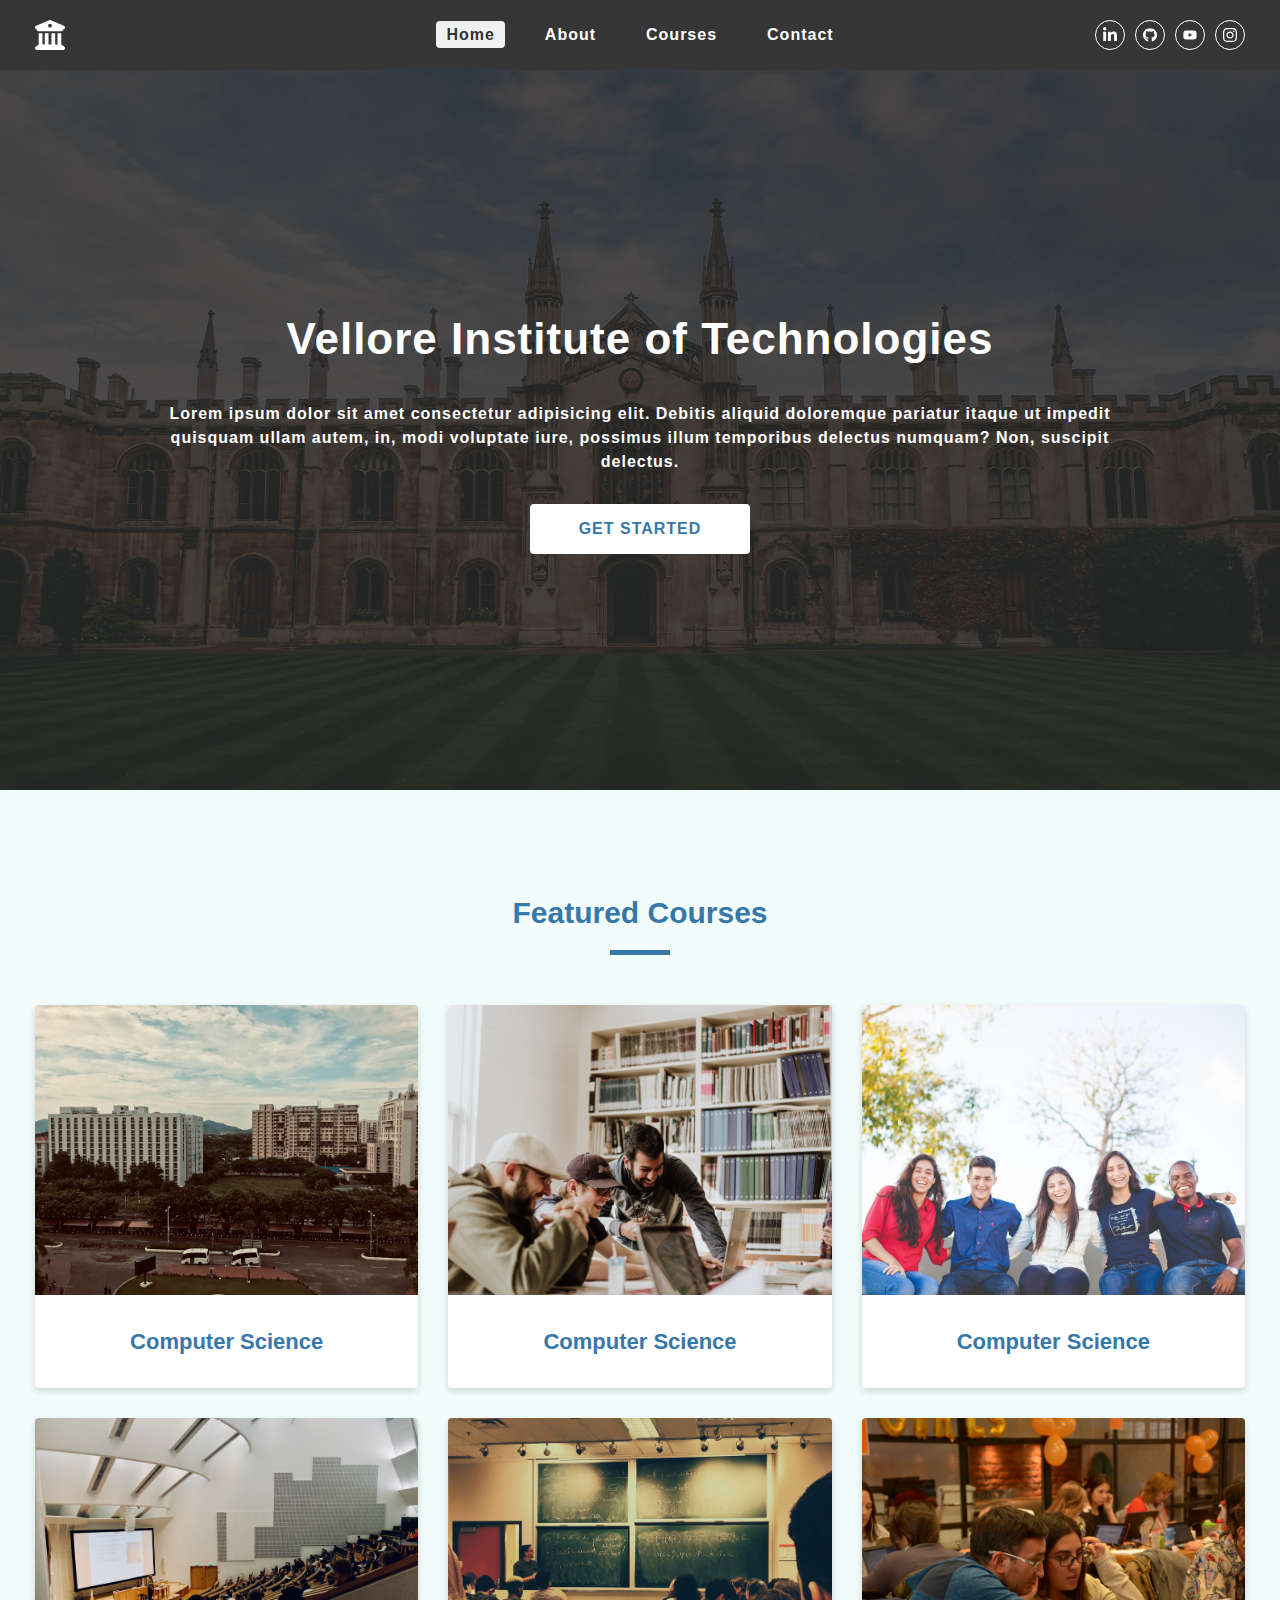
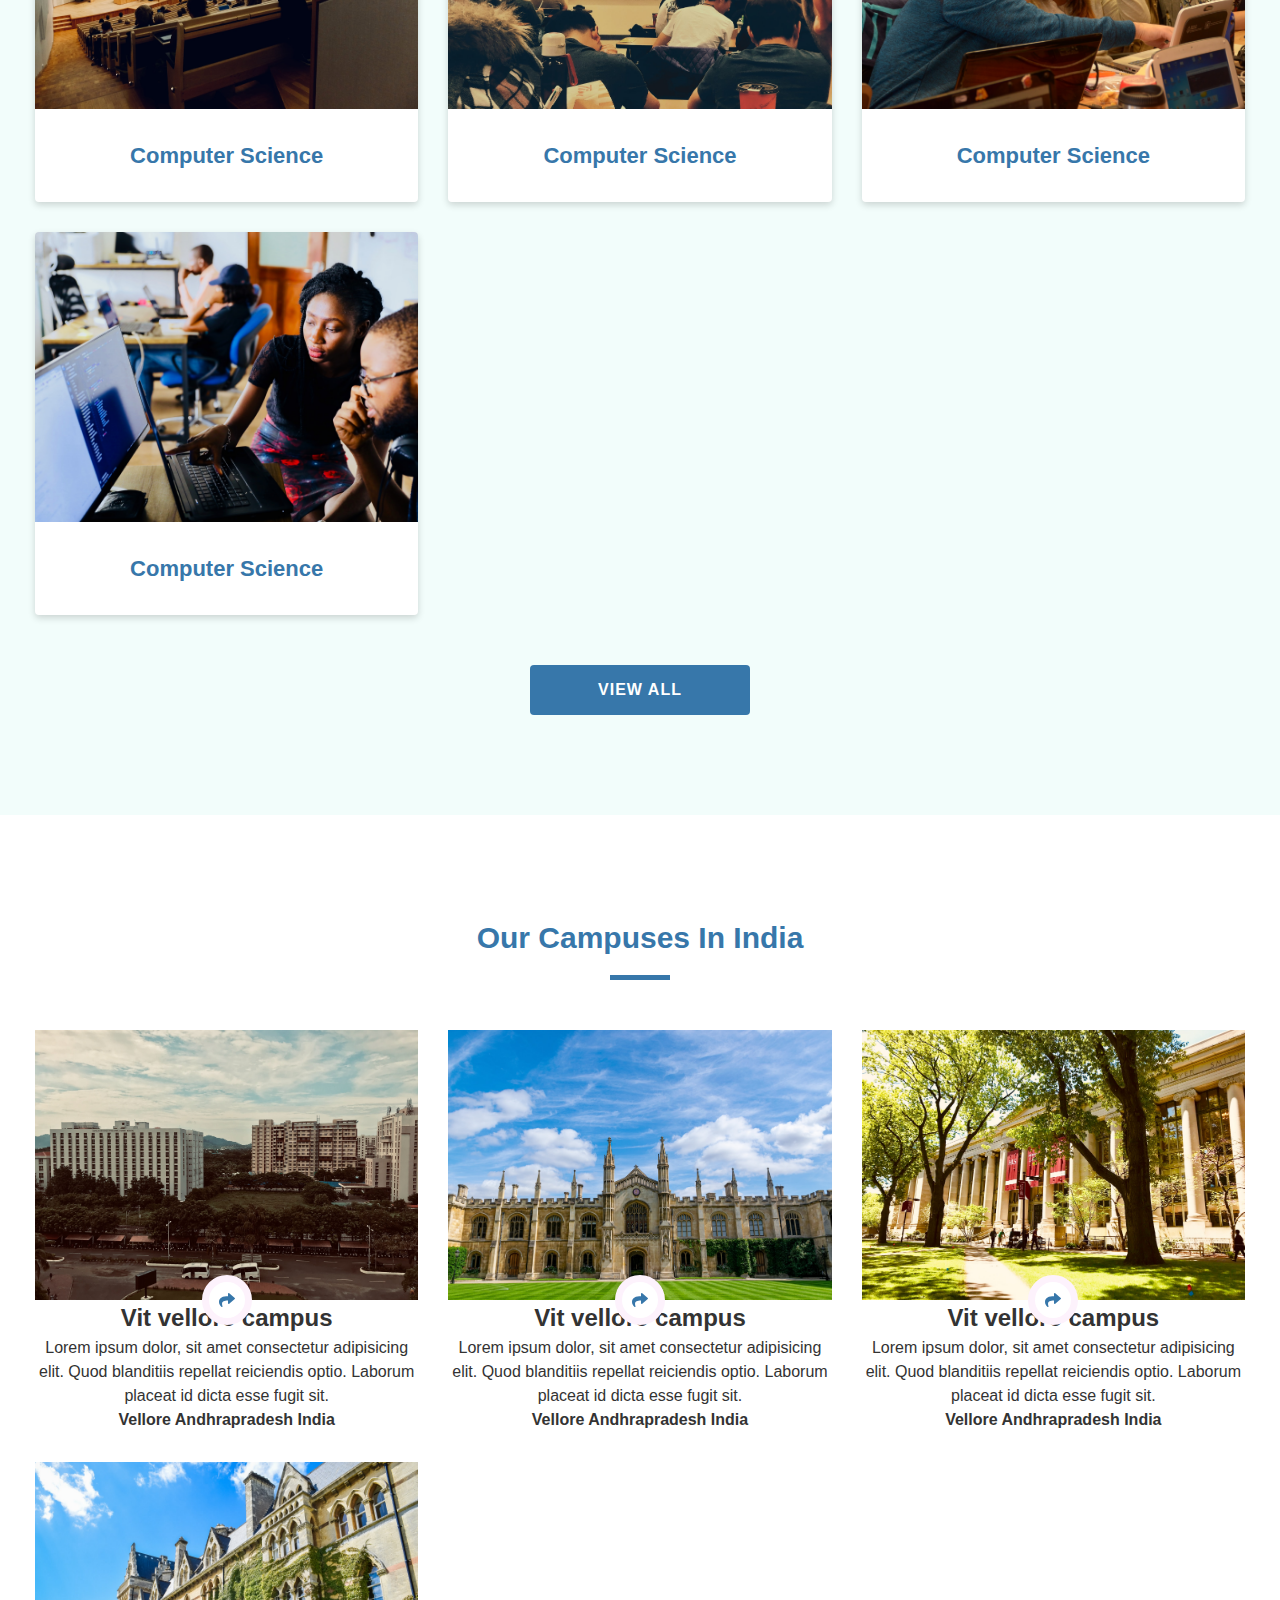
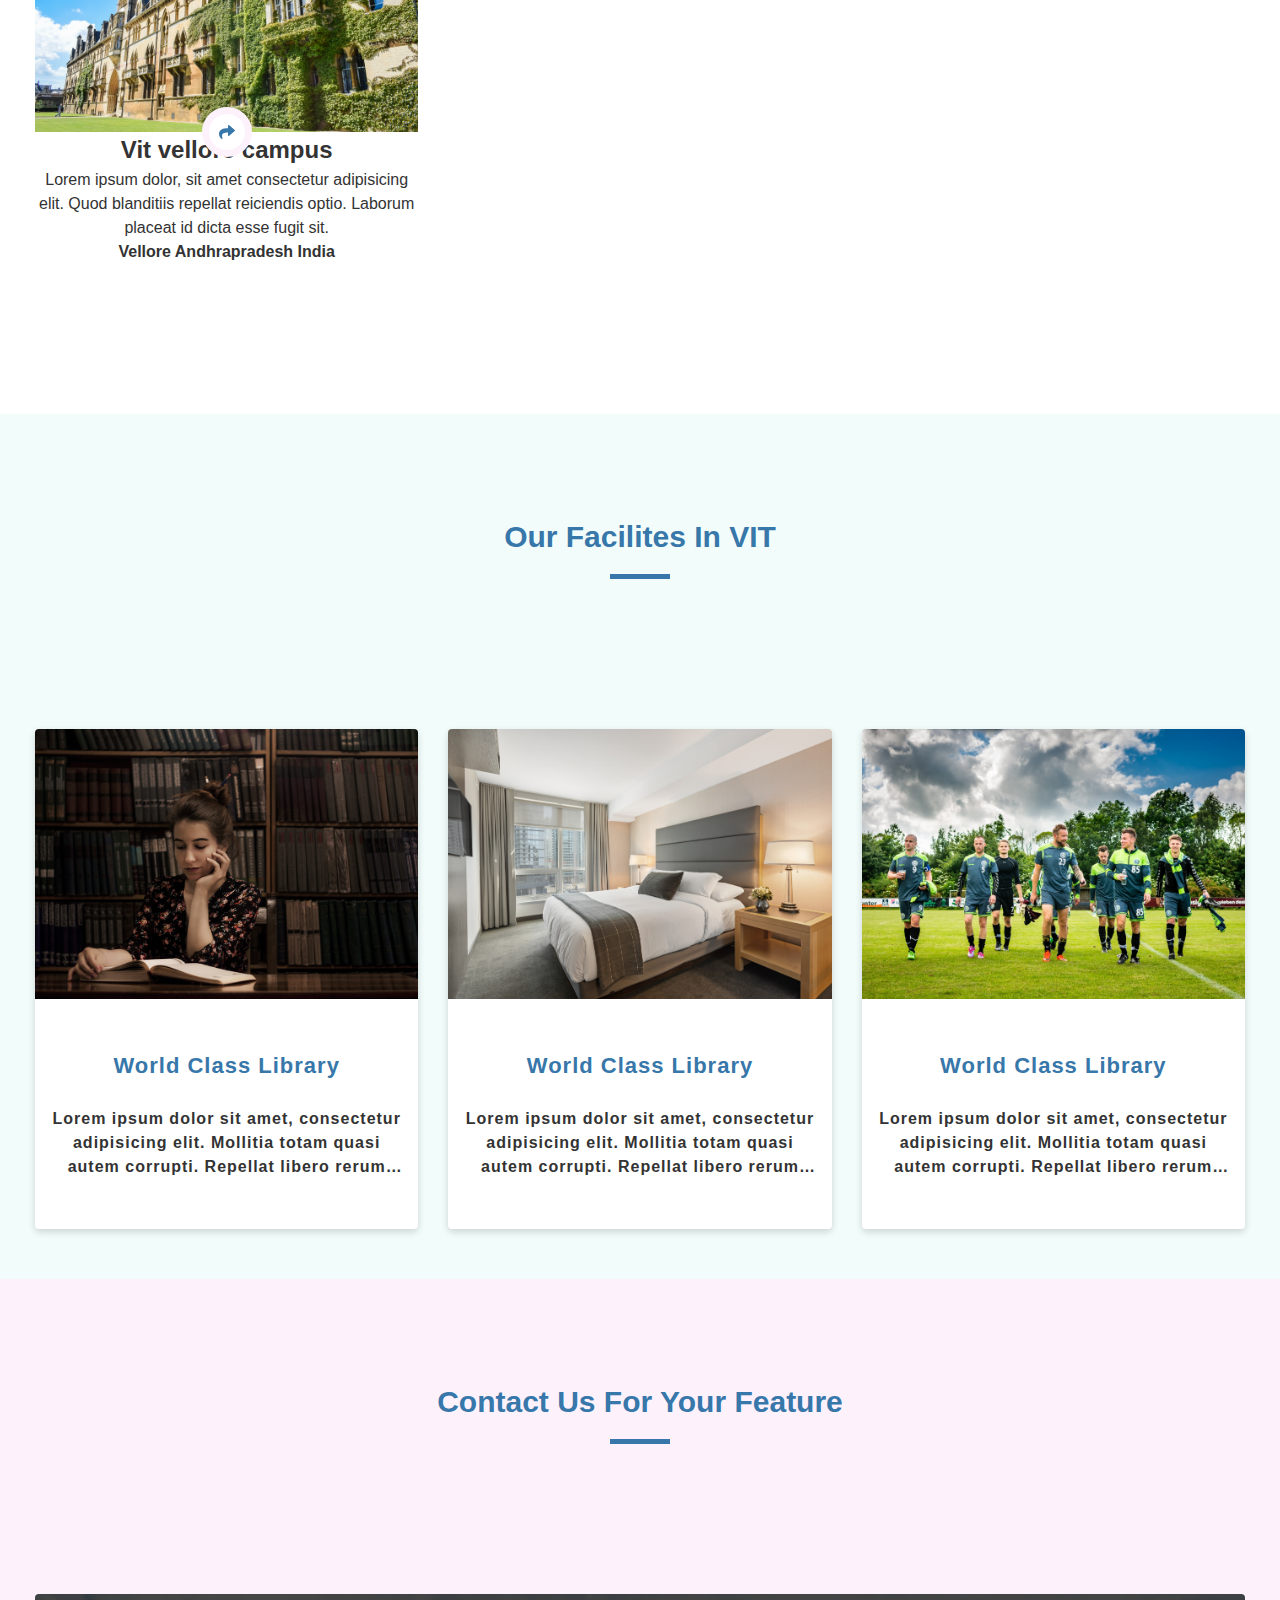
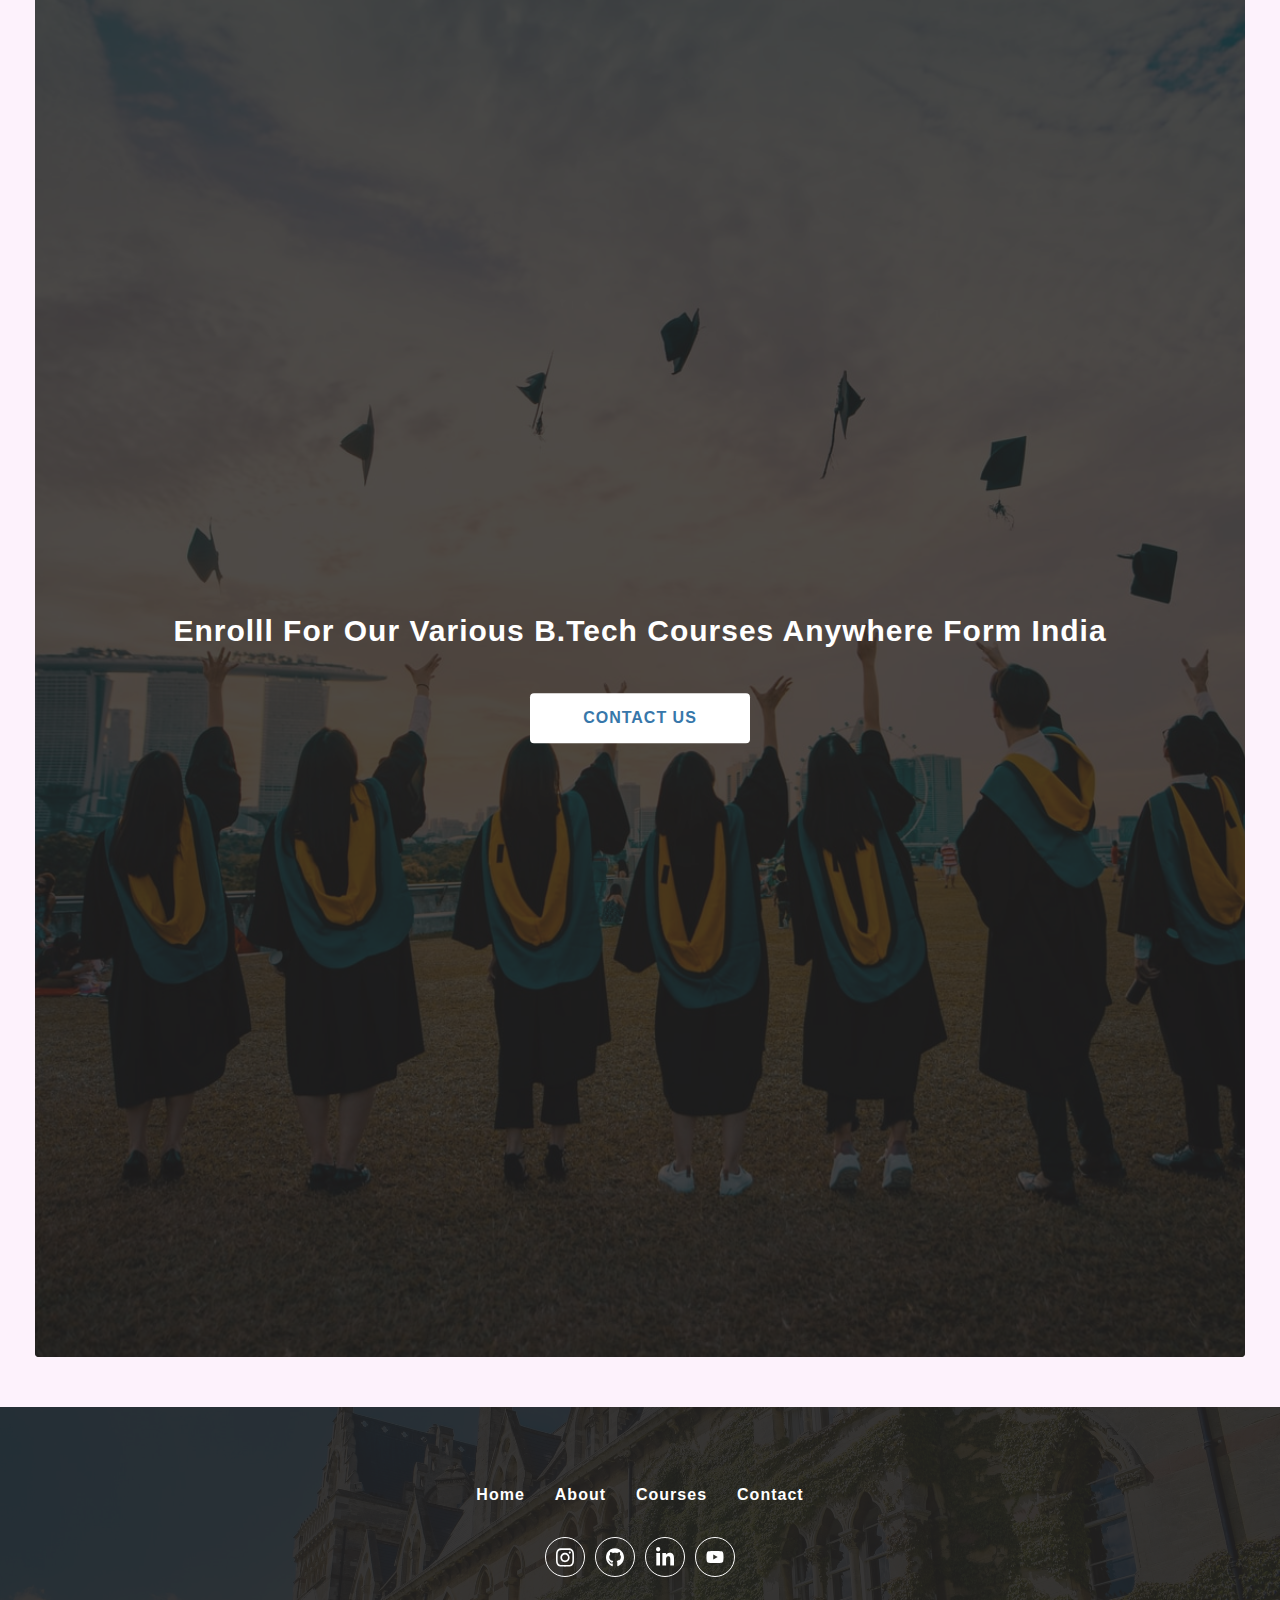
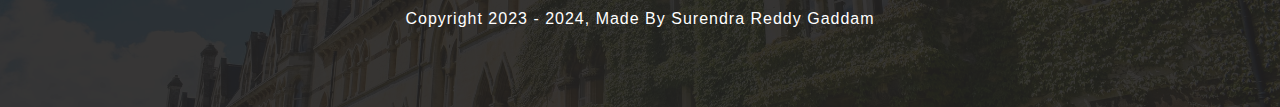
<file: index.html>
<!DOCTYPE html>
<html lang="en">
  <head>
    <meta charset="UTF-8" />
    <meta name="viewport" content="width=device-width, initial-scale=1.0" />
    <title>Surendra || Vellore VIT institute of technologies</title>
    <link rel="stylesheet" href="/css/style.css" />
    <link rel="stylesheet" href="/css/navbar.css" />
    <link rel="stylesheet" href="/css/common.css" />
    <link rel="stylesheet" href="./css/sidebar.css" />
    <link rel="stylesheet" href="/css/footer.css" />
    <link rel="stylesheet" href="./css/home.css" />
    <link
      rel="shortcut icon"
      href="./icons/university.svg"
      type="image/x-icon"
    />
  </head>
  <body>
    <!-- nav section start  -->
    <nav class="nav-container">
      <div class="nav-center wrapper">
        <div class="logo-section">
          <a href="./"
            ><img
              src="./icons/university.svg"
              alt="university logo"
              class="logo"
          /></a>
        </div>
        <div class="hamburger">
          <img src="./icons/bars.svg" alt="" />
        </div>
        <div class="nav-links-main">
          <ul class="nav-links">
            <li><a href="./" class="nav-link active">home</a></li>
            <li><a href="./about.html" class="nav-link">about</a></li>
            <li><a href="./courses.html" class="nav-link">courses</a></li>
            <li><a href="./contact.html" class="nav-link">contact</a></li>
          </ul>
        </div>
        <div class="nav-social-links-main">
          <ul class="nav-social-links">
            <li class="nav-social-link">
              <a href=""><img src="./icons/linkedin.svg" alt="" /></a>
            </li>
            <li class="nav-social-link">
              <a href=""><img src="./icons/github.svg" alt="" /></a>
            </li>
            <li class="nav-social-link">
              <a href=""><img src="./icons/youtube.svg" alt="" /></a>
            </li>
            <li class="nav-social-link">
              <a href=""><img src="./icons/instagram.svg" alt="" /></a>
            </li>
          </ul>
        </div>
      </div>
    </nav>

    <!-- nav section end -->
    <!-- sidebar section start -->
    <aside class="sidebar-container">
      <div class="sidebar-center wrapper">
        <div class="side-header">
          <div class="logo-section">
            <a href="./"
              ><img src="/icons/university.svg" alt="sidebar logo"
            /></a>
          </div>
          <div class="close-button">
            <img src="./icons/close.svg" alt="side bar close" />
          </div>
        </div>
        <div class="sidebar-content paddingTopMobile-fifty">
          <div class="sidebar-links-main">
            <ul class="sidebar-links">
              <li><a href="./" class="nav-link active">Home</a></li>

              <li><a href="./about.html" class="nav-link">About</a></li>
              <li><a href="./courses.html" class="nav-link">Courses</a></li>
              <li><a href="./contact.html" class="nav-link">Contact</a></li>
            </ul>
          </div>
        </div>
      </div>
    </aside>
    <!-- sidebar section end -->
    <!-- Hero section start -->
    <div class="home-page page-hero-container">
      <div class="page-hero">
        <div class="hero-img-component">
          <div class="img-container">
            <img
              src="./assets/university-banner.jpeg"
              alt="university banner imgage"
            />
          </div>
        </div>
        <div
          class="hero-box paddingBottomMobile-thirty paddingTopMobile-thirty"
        >
          <div class="hero-content text-center wrapper text-container">
            <h1 class="heading">Vellore Institute of Technologies</h1>
            <p class="desc">
              Lorem ipsum dolor sit amet consectetur adipisicing elit. Debitis
              aliquid doloremque pariatur itaque ut impedit quisquam ullam
              autem, in, modi voluptate iure, possimus illum temporibus delectus
              numquam? Non, suscipit delectus.
            </p>
            <div class="button-container">
              <a href="" class="button-primary-light home-button"
                >get started</a
              >
            </div>
          </div>
        </div>
      </div>
    </div>
    <!-- Hero section end -->
    <!-- Featurend courses start -->
    <div class="featured-couses-container light-blue-background">
      <div class="featured-courses-center wrapper">
        <div
          class="section-title paddingTopDesktop-hundred paddingTopMobile-fifty"
        >
          <h3 class="title">featured Courses</h3>
          <div class="underline"></div>
          <section
            class="featured-courses paddingTopDesktop-fifty paddingTopMobile-fifty paddingBottomMobile-fifty paddingBottomDesktop-fifty three-column-layout"
          >
            <!-- single course start -->
            <article class="single-courses">
              <div class="img-container">
                <img src="./assets/campus-1.jpeg" alt="" />
              </div>
              <div class="course-title">
                <p>Computer Science</p>
              </div>
            </article>
            <!-- single course end -->
            <!-- single course start -->
            <article class="single-courses">
              <div class="img-container">
                <img src="./assets/course-1.jpeg" alt="" />
              </div>
              <div class="course-title">
                <p>Computer Science</p>
              </div>
            </article>
            <!-- single course end -->
            <!-- single course start -->
            <article class="single-courses">
              <div class="img-container">
                <img src="./assets/course-2.jpeg" alt="" />
              </div>
              <div class="course-title">
                <p>Computer Science</p>
              </div>
            </article>
            <!-- single course end -->
            <!-- single course start -->
            <article class="single-courses">
              <div class="img-container">
                <img src="./assets/course-3.jpeg" alt="" />
              </div>
              <div class="course-title">
                <p>Computer Science</p>
              </div>
            </article>
            <!-- single course end -->
            <!-- single course start -->
            <article class="single-courses">
              <div class="img-container">
                <img src="./assets/course-4.jpeg" alt="" />
              </div>
              <div class="course-title">
                <p>Computer Science</p>
              </div>
            </article>
            <!-- single course end -->
            <!-- single course start -->
            <article class="single-courses">
              <div class="img-container">
                <img src="./assets/course-5.jpeg" alt="" />
              </div>
              <div class="course-title">
                <p>Computer Science</p>
              </div>
            </article>
            <!-- single course end -->
            <!-- single course start -->
            <article class="single-courses">
              <div class="img-container">
                <img src="./assets/course-6.jpeg" alt="" />
              </div>
              <div class="course-title">
                <p>Computer Science</p>
              </div>
            </article>
            <!-- single course end -->
          </section>
          <div
            class="paddingBottomMobile-fifty paddingBottomDesktop-fifty text-center"
          >
            <a href="./courses.html" class="button-primary-dark">View All</a>
          </div>
        </div>
      </div>
    </div>
    <!-- Featurend courses end -->
    <!-- out campus start -->
    <div class="our-campuses-container light-pinkbackground">
      <div class="our-campuses-center wrapper">
        <div
          class="section-title paddingTopDesktop-hundred paddingTopMobile-fifty"
        >
          <h3 class="title">our Campuses in india</h3>
          <div class="underline"></div>
          <section
            class="our-campuses paddingBottomDesktop-hundred paddingTopDesktop-fifty paddingTopMobile-fifty paddingBottomMobile-fifty three-column-layout"
          >
            <!-- single campus start -->
            <article class="each-campus">
              <div class="img-container">
                <img src="./assets/campus-1.jpeg" alt="" />
                <a href="#" class="share-icon-campus">
                  <img src="./icons/share.svg" alt="" />
                </a>
              </div>
              <div class="campus-info text-center">
                <h2 class="campus-title">Vit vellore campus</h2>
                <p class="desc">
                  Lorem ipsum dolor, sit amet consectetur adipisicing elit. Quod
                  blanditiis repellat reiciendis optio. Laborum placeat id dicta
                  esse fugit sit.
                </p>
                <h4 class="address">Vellore Andhrapradesh India</h4>
              </div>
            </article>
            <!-- single campus end -->
            <!-- single campus start -->
            <article class="each-campus">
              <div class="img-container">
                <img src="./assets/campus-2.jpeg" alt="" />
                <a href="#" class="share-icon-campus">
                  <img src="./icons/share.svg" alt="" />
                </a>
              </div>
              <div class="campus-info text-center">
                <h2 class="campus-title">Vit vellore campus</h2>
                <p class="desc">
                  Lorem ipsum dolor, sit amet consectetur adipisicing elit. Quod
                  blanditiis repellat reiciendis optio. Laborum placeat id dicta
                  esse fugit sit.
                </p>
                <h4 class="address">Vellore Andhrapradesh India</h4>
              </div>
            </article>
            <!-- single campus end -->
            <!-- single campus start -->
            <article class="each-campus">
              <div class="img-container">
                <img src="./assets/campus-3.jpeg" alt="" />
                <a href="#" class="share-icon-campus">
                  <img src="./icons/share.svg" alt="" />
                </a>
              </div>
              <div class="campus-info text-center">
                <h2 class="campus-title">Vit vellore campus</h2>
                <p class="desc">
                  Lorem ipsum dolor, sit amet consectetur adipisicing elit. Quod
                  blanditiis repellat reiciendis optio. Laborum placeat id dicta
                  esse fugit sit.
                </p>
                <h4 class="address">Vellore Andhrapradesh India</h4>
              </div>
            </article>
            <!-- single campus end -->
            <!-- single campus start -->
            <article class="each-campus">
              <div class="img-container">
                <img src="./assets/campus-4.jpeg" alt="" />
                <a href="#" class="share-icon-campus">
                  <img src="./icons/share.svg" alt="" />
                </a>
              </div>
              <div class="campus-info text-center">
                <h2 class="campus-title">Vit vellore campus</h2>
                <p class="desc">
                  Lorem ipsum dolor, sit amet consectetur adipisicing elit. Quod
                  blanditiis repellat reiciendis optio. Laborum placeat id dicta
                  esse fugit sit.
                </p>
                <h4 class="address">Vellore Andhrapradesh India</h4>
              </div>
            </article>
            <!-- single campus end -->
          </section>
        </div>
      </div>
    </div>
    <!-- out campus end -->
    <!-- facilites section start -->
    <div class="our-facilities-container light-blue-background">
      <div class="our-facilities-center wrapper">
        <div
          class="section-title paddingTopDesktop-hundred paddingTopMobile-fifty"
        >
          <h3 class="title">Our facilites in VIT</h3>
          <div class="underline"></div>
        </div>
        <section
          class="our-facilities paddingTopDesktop-fifty paddingBottomMobile-fifty paddingBottomDesktop-hundred paddingTopMobile-fifty three-column-layout"
        >
          <!-- single facility start -->
          <article class="each-facility">
            <div class="img-container">
              <img src="./assets/facility-1.jpeg" alt="" />
            </div>
            <div
              class="facility-info paddingTopMobile-fifty paddingBottomMobile-fifty paddingTopDesktop-fifty paddingBottomDesktop-fifty text-center"
            >
              <h3 class="facility-title">World class library</h3>
              <p class="facility-desc">
                Lorem ipsum dolor sit amet, consectetur adipisicing elit.
                Mollitia totam quasi autem corrupti. Repellat libero rerum quae
                nisi odit ratione?
              </p>
            </div>
          </article>
          <!-- single facility end -->
          <!-- single facility start -->
          <article class="each-facility">
            <div class="img-container">
              <img src="./assets/facility-2.jpeg" alt="" />
            </div>
            <div
              class="facility-info paddingTopMobile-fifty paddingBottomMobile-fifty paddingTopDesktop-fifty paddingBottomDesktop-fifty text-center"
            >
              <h3 class="facility-title">World class library</h3>
              <p class="facility-desc">
                Lorem ipsum dolor sit amet, consectetur adipisicing elit.
                Mollitia totam quasi autem corrupti. Repellat libero rerum quae
                nisi odit ratione?
              </p>
            </div>
          </article>
          <!-- single facility end -->
          <!-- single facility start -->
          <article class="each-facility">
            <div class="img-container">
              <img src="./assets/facility-3.jpeg" alt="" />
            </div>
            <div
              class="facility-info paddingTopMobile-fifty paddingBottomMobile-fifty paddingTopDesktop-fifty paddingBottomDesktop-fifty text-center"
            >
              <h3 class="facility-title">World class library</h3>
              <p class="facility-desc">
                Lorem ipsum dolor sit amet, consectetur adipisicing elit.
                Mollitia totam quasi autem corrupti. Repellat libero rerum quae
                nisi odit ratione?
              </p>
            </div>
          </article>
          <!-- single facility end -->
        </section>
      </div>
    </div>
    <!-- facilites section end -->
    <!-- contact promotion section start -->
    <div class="contact-promotion-container light-pink-background">
      <div class="contact-promotion-center wrapper">
        <div
          class="section-title paddingTopDesktop-hundred paddingTopMobile-fifty"
        >
          <h3 class="title">Contact Us for Your Feature</h3>
          <div class="underline"></div>
        </div>
        <section
          class="contact-promotion paddingTopDesktop-fifty paddingTopMobile-fifty paddingBottomDesktop-hundred paddingBottomMobile-fifty"
        >
          <div class="contact-promo-img">
            <img
              src="./assets/contact-promotion.jpeg"
              alt="contact promotin image"
            />
            <div class="contact-info-container text-center text-container">
              <h2 class="contact-heading">
                Enrolll for our various b.tech courses anywhere form india
              </h2>
              <a href="./contact.html" class="button-primary-light"
                >Contact Us</a
              >
            </div>
          </div>
        </section>
      </div>
    </div>
    <!-- contact promotion section end -->
    <!-- footersection start -->
    <footer class="footer-container">
      <div class="footer-center wrapper">
        <div class="footer-links-main">
          <ul class="footer-links">
            <li><a href="" class="footer-link">Home</a></li>
            <li><a href="./about.html" class="footer-link">About</a></li>
            <li><a href="./courses.html" class="footer-link">Courses</a></li>
            <li><a href="./contact.html" class="footer-link">Contact</a></li>
          </ul>
        </div>
        <div class="social-links-main">
          <ul class="social-links">
            <li class="social-link">
              <a href="#"><img src="./icons/instagram.svg" alt="" /></a>
            </li>
            <li class="social-link">
              <a href="#"><img src="./icons/github.svg" alt="" /></a>
            </li>
            <li class="social-link">
              <a href="#"><img src="./icons/linkedin.svg" alt="" /></a>
            </li>
            <li class="social-link">
              <a href="#"><img src="./icons/youtube.svg" alt="" /></a>
            </li>
          </ul>
        </div>
        <div class="footer-copy-right">
          <p>
            Copyright 2023 - <span class="copyright-date">2024</span>, made by
            surendra reddy gaddam
          </p>
        </div>
      </div>
    </footer>
    <!-- footersection end -->
    <script src="/js/script.js"></script>
  </body>
</html>
</file>
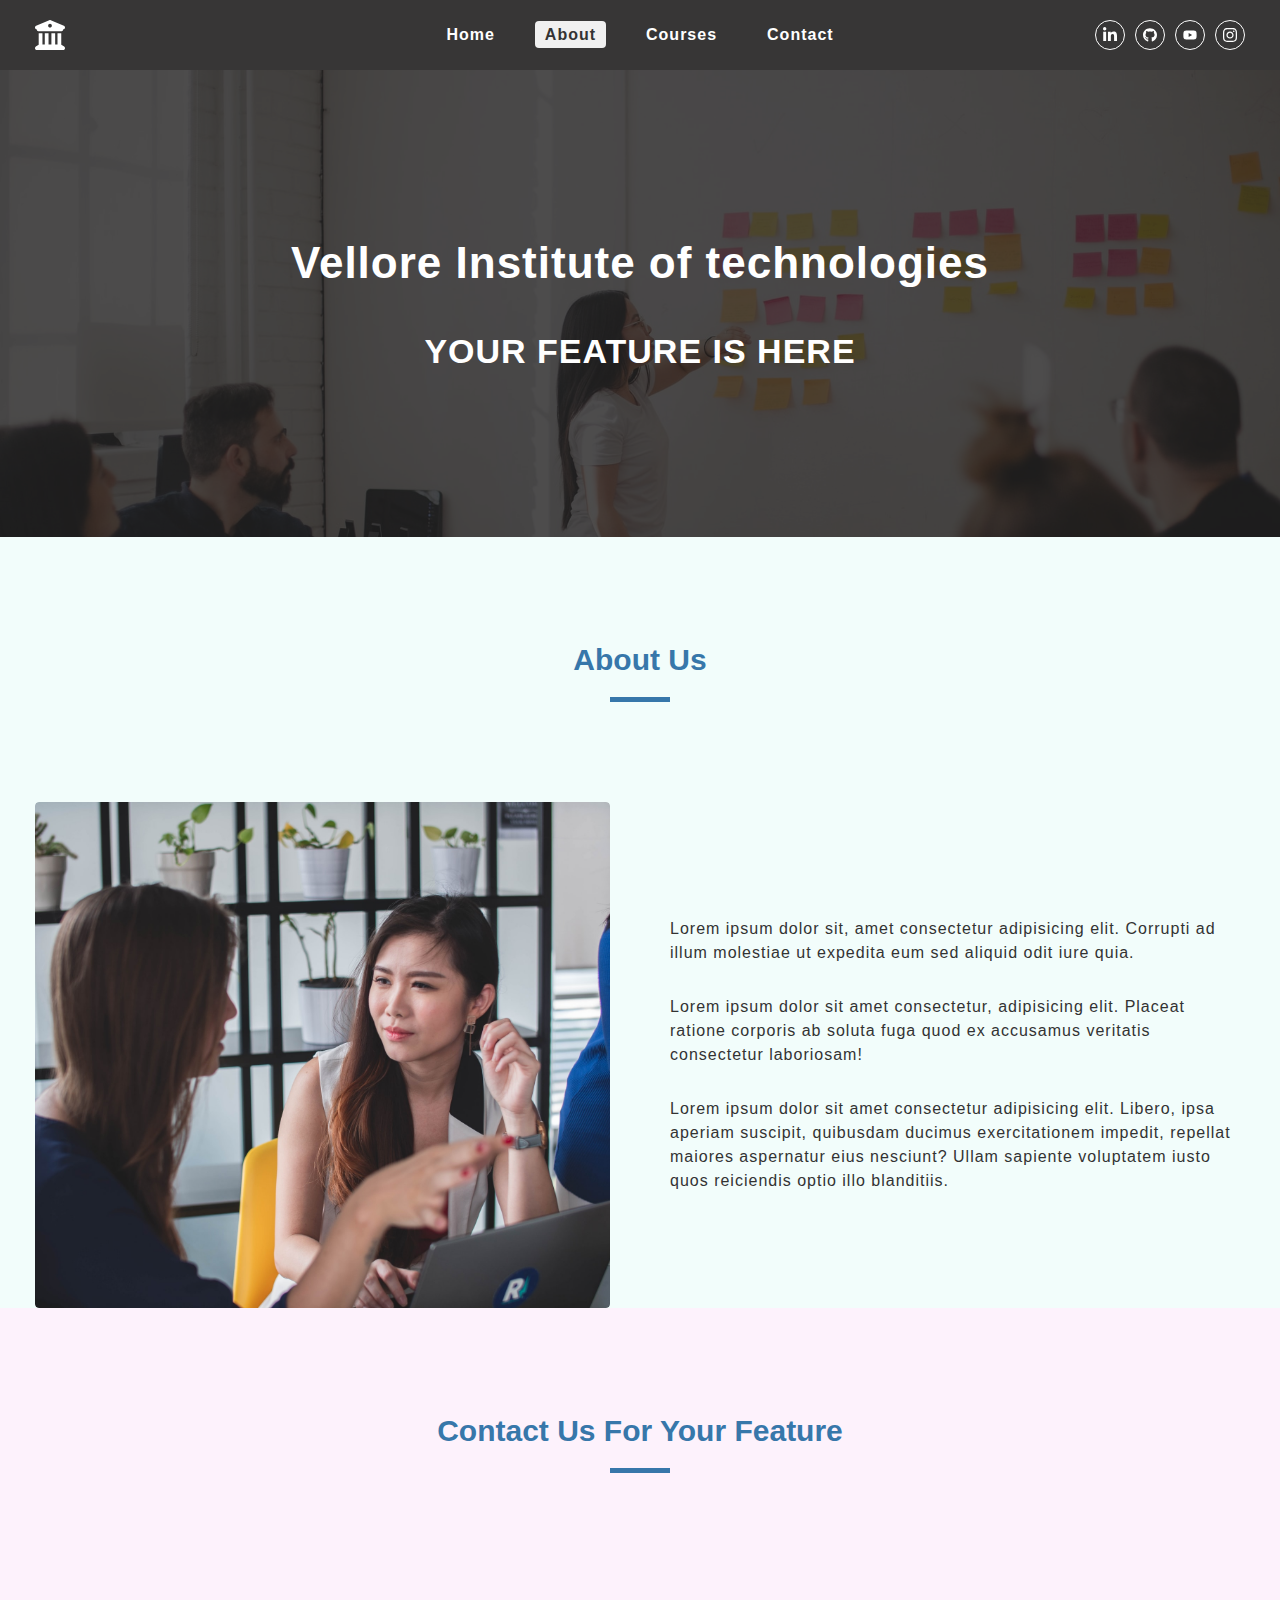
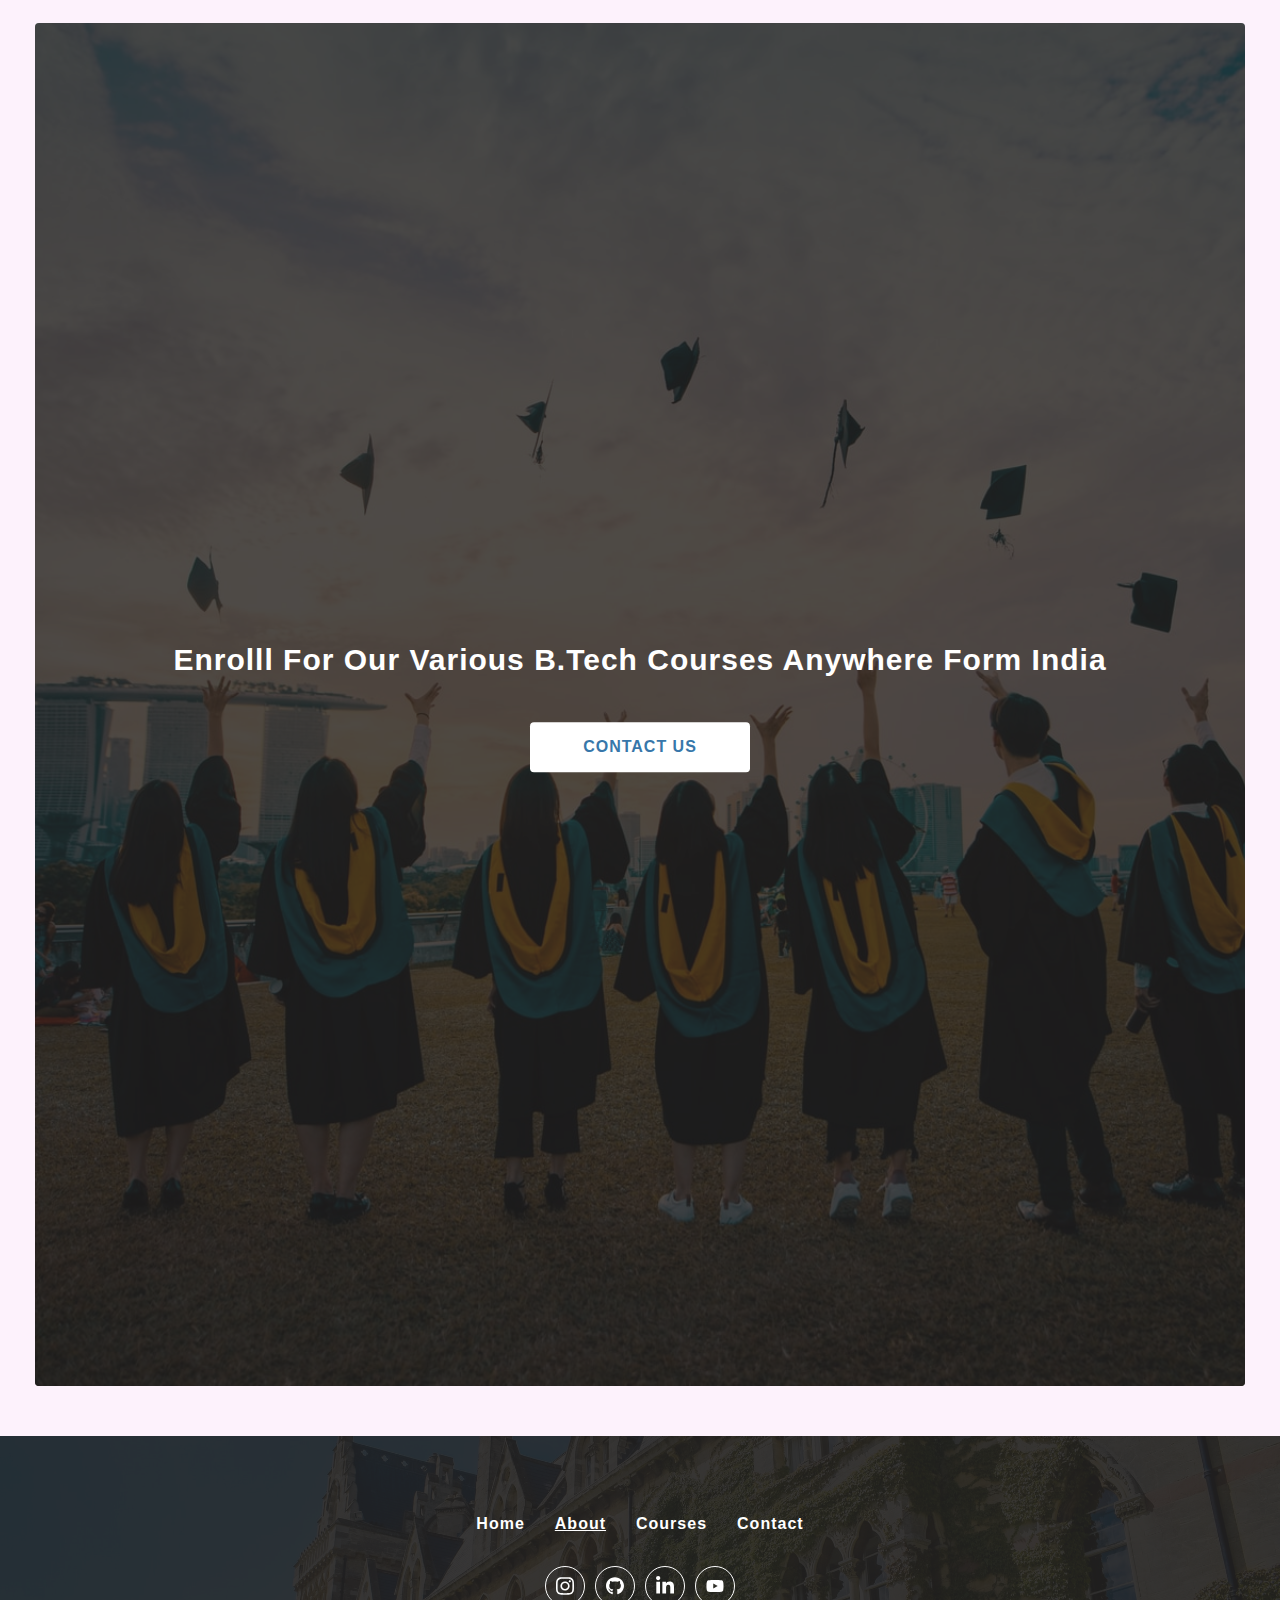
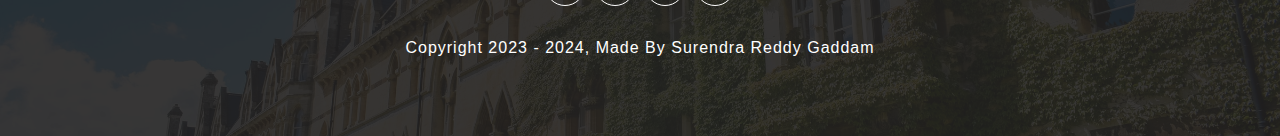
<file: about.html>
<!DOCTYPE html>
<html lang="en">
  <head>
    <meta charset="UTF-8" />
    <meta name="viewport" content="width=device-width, initial-scale=1.0" />
    <title>Surendra || Vellore VIT institute of technologies</title>
    <link rel="stylesheet" href="/css/style.css" />
    <link rel="stylesheet" href="/css/navbar.css" />
    <link rel="stylesheet" href="/css/common.css" />
    <link rel="stylesheet" href="./css/sidebar.css" />
    <link rel="stylesheet" href="/css/footer.css" />
    <link rel="stylesheet" href="/css/singlefeature.css" />
    <link
      rel="shortcut icon"
      href="./icons/university.svg"
      type="image/x-icon"
    />
  </head>
  <body>
    <!-- nav section start  -->
    <nav class="nav-container">
      <div class="nav-center wrapper">
        <div class="logo-section">
          <a href="./"
            ><img
              src="./icons/university.svg"
              alt="university logo"
              class="logo"
          /></a>
        </div>
        <div class="hamburger">
          <img src="./icons/bars.svg" alt="" />
        </div>
        <div class="nav-links-main">
          <ul class="nav-links">
            <li><a href="./index.html" class="nav-link">home</a></li>
            <li><a href="./about.html" class="nav-link active">about</a></li>
            <li><a href="./courses.html" class="nav-link">courses</a></li>
            <li><a href="./contact.html" class="nav-link">contact</a></li>
          </ul>
        </div>
        <div class="nav-social-links-main">
          <ul class="nav-social-links">
            <li class="nav-social-link">
              <a href=""><img src="./icons/linkedin.svg" alt="" /></a>
            </li>
            <li class="nav-social-link">
              <a href=""><img src="./icons/github.svg" alt="" /></a>
            </li>
            <li class="nav-social-link">
              <a href=""><img src="./icons/youtube.svg" alt="" /></a>
            </li>
            <li class="nav-social-link">
              <a href=""><img src="./icons/instagram.svg" alt="" /></a>
            </li>
          </ul>
        </div>
      </div>
    </nav>

    <!-- nav section end -->
    <!-- sidebar section start -->
    <aside class="sidebar-container">
      <div class="sidebar-center wrapper">
        <div class="side-header">
          <div class="logo-section">
            <a href="./"
              ><img src="/icons/university.svg" alt="sidebar logo"
            /></a>
          </div>
          <div class="close-button">
            <img src="./icons/close.svg" alt="side bar close" />
          </div>
        </div>
        <div class="sidebar-content paddingTopMobile-fifty">
          <div class="sidebar-links-main">
            <ul class="sidebar-links">
              <li><a href="./index.html" class="nav-link">Home</a></li>

              <li><a href="./about.html" class="nav-link active">About</a></li>
              <li><a href="./courses.html" class="nav-link">Courses</a></li>
              <li><a href="./contact.html" class="nav-link">Contact</a></li>
            </ul>
          </div>
        </div>
      </div>
    </aside>
    <!-- sidebar section end -->
    <!-- Hero section start -->
    <div class="page-hero-container">
      <div class="page-hero">
        <div class="hero-img-component">
          <div class="img-container">
            <img
              src="./assets/about-banner.jpeg"
              alt="about university banner imgage"
            />
          </div>
        </div>
        <div
          class="hero-box paddingBottomMobile-thirty paddingTopMobile-thirty"
        >
          <div class="hero-content text-center wrapper">
            <h1 class="heading">Vellore Institute of technologies</h1>
            <div class="small-heading">Your feature is here</div>
          </div>
        </div>
      </div>
    </div>
    <!-- Hero section end -->
    <!-- single featured container start -->
    <div class="single-featured-container light-blue-background">
      <div class="single-featured-center wrapper">
        <div
          class="section-title paddingTopDesktop-hundred paddingTopMobile-fifty"
        >
          <h3 class="title">About us</h3>
          <div class="underline"></div>
        </div>
        <div class="single-featured">
          <div class="image-component single-featured-image">
            <img src="./assets/about-section.jpeg" alt="" />
          </div>
          <div class="single-featured-text-component">
            <div class="featured-center">
              <div class="about-info">
                <p>
                  Lorem ipsum dolor sit, amet consectetur adipisicing elit.
                  Corrupti ad illum molestiae ut expedita eum sed aliquid odit
                  iure quia.
                </p>
                <p>
                  Lorem ipsum dolor sit amet consectetur, adipisicing elit.
                  Placeat ratione corporis ab soluta fuga quod ex accusamus
                  veritatis consectetur laboriosam!
                </p>
                <p>
                  Lorem ipsum dolor sit amet consectetur adipisicing elit.
                  Libero, ipsa aperiam suscipit, quibusdam ducimus
                  exercitationem impedit, repellat maiores aspernatur eius
                  nesciunt? Ullam sapiente voluptatem iusto quos reiciendis
                  optio illo blanditiis.
                </p>
              </div>
            </div>
          </div>
        </div>
      </div>
    </div>
    <!-- single featured container end -->
    <!-- contact promotion section start -->
    <div class="contact-promotion-container light-pink-background">
      <div class="contact-promotion-center wrapper">
        <div
          class="section-title paddingTopDesktop-hundred paddingTopMobile-fifty"
        >
          <h3 class="title">Contact Us for Your Feature</h3>
          <div class="underline"></div>
        </div>
        <section
          class="contact-promotion paddingTopDesktop-fifty paddingTopMobile-fifty paddingBottomDesktop-hundred paddingBottomMobile-fifty"
        >
          <div class="contact-promo-img">
            <img
              src="./assets/contact-promotion.jpeg"
              alt="contact promotin image"
            />
            <div class="contact-info-container text-center text-container">
              <h2 class="contact-heading">
                Enrolll for our various b.tech courses anywhere form india
              </h2>
              <a href="./contact.html" class="button-primary-light"
                >Contact Us</a
              >
            </div>
          </div>
        </section>
      </div>
    </div>
    <!-- contact promotion section end -->
    <!-- footersection start -->
    <footer class="footer-container">
      <div class="footer-center wrapper">
        <div class="footer-links-main">
          <ul class="footer-links">
            <li><a href="./index.html" class="footer-link">Home</a></li>
            <li><a href="./about.html" class="footer-link active">About</a></li>
            <li><a href="./courses.html" class="footer-link">Courses</a></li>
            <li><a href="./contact.html" class="footer-link">Contact</a></li>
          </ul>
        </div>
        <div class="social-links-main">
          <ul class="social-links">
            <li class="social-link">
              <a href="#"><img src="./icons/instagram.svg" alt="" /></a>
            </li>
            <li class="social-link">
              <a href="#"><img src="./icons/github.svg" alt="" /></a>
            </li>
            <li class="social-link">
              <a href="#"><img src="./icons/linkedin.svg" alt="" /></a>
            </li>
            <li class="social-link">
              <a href="#"><img src="./icons/youtube.svg" alt="" /></a>
            </li>
          </ul>
        </div>
        <div class="footer-copy-right">
          <p>
            Copyright 2023 - <span class="copyright-date">2024</span>, made by
            surendra reddy gaddam
          </p>
        </div>
      </div>
    </footer>
    <!-- footersection end -->
    <script src="/js/script.js"></script>
  </body>
</html>
</file>
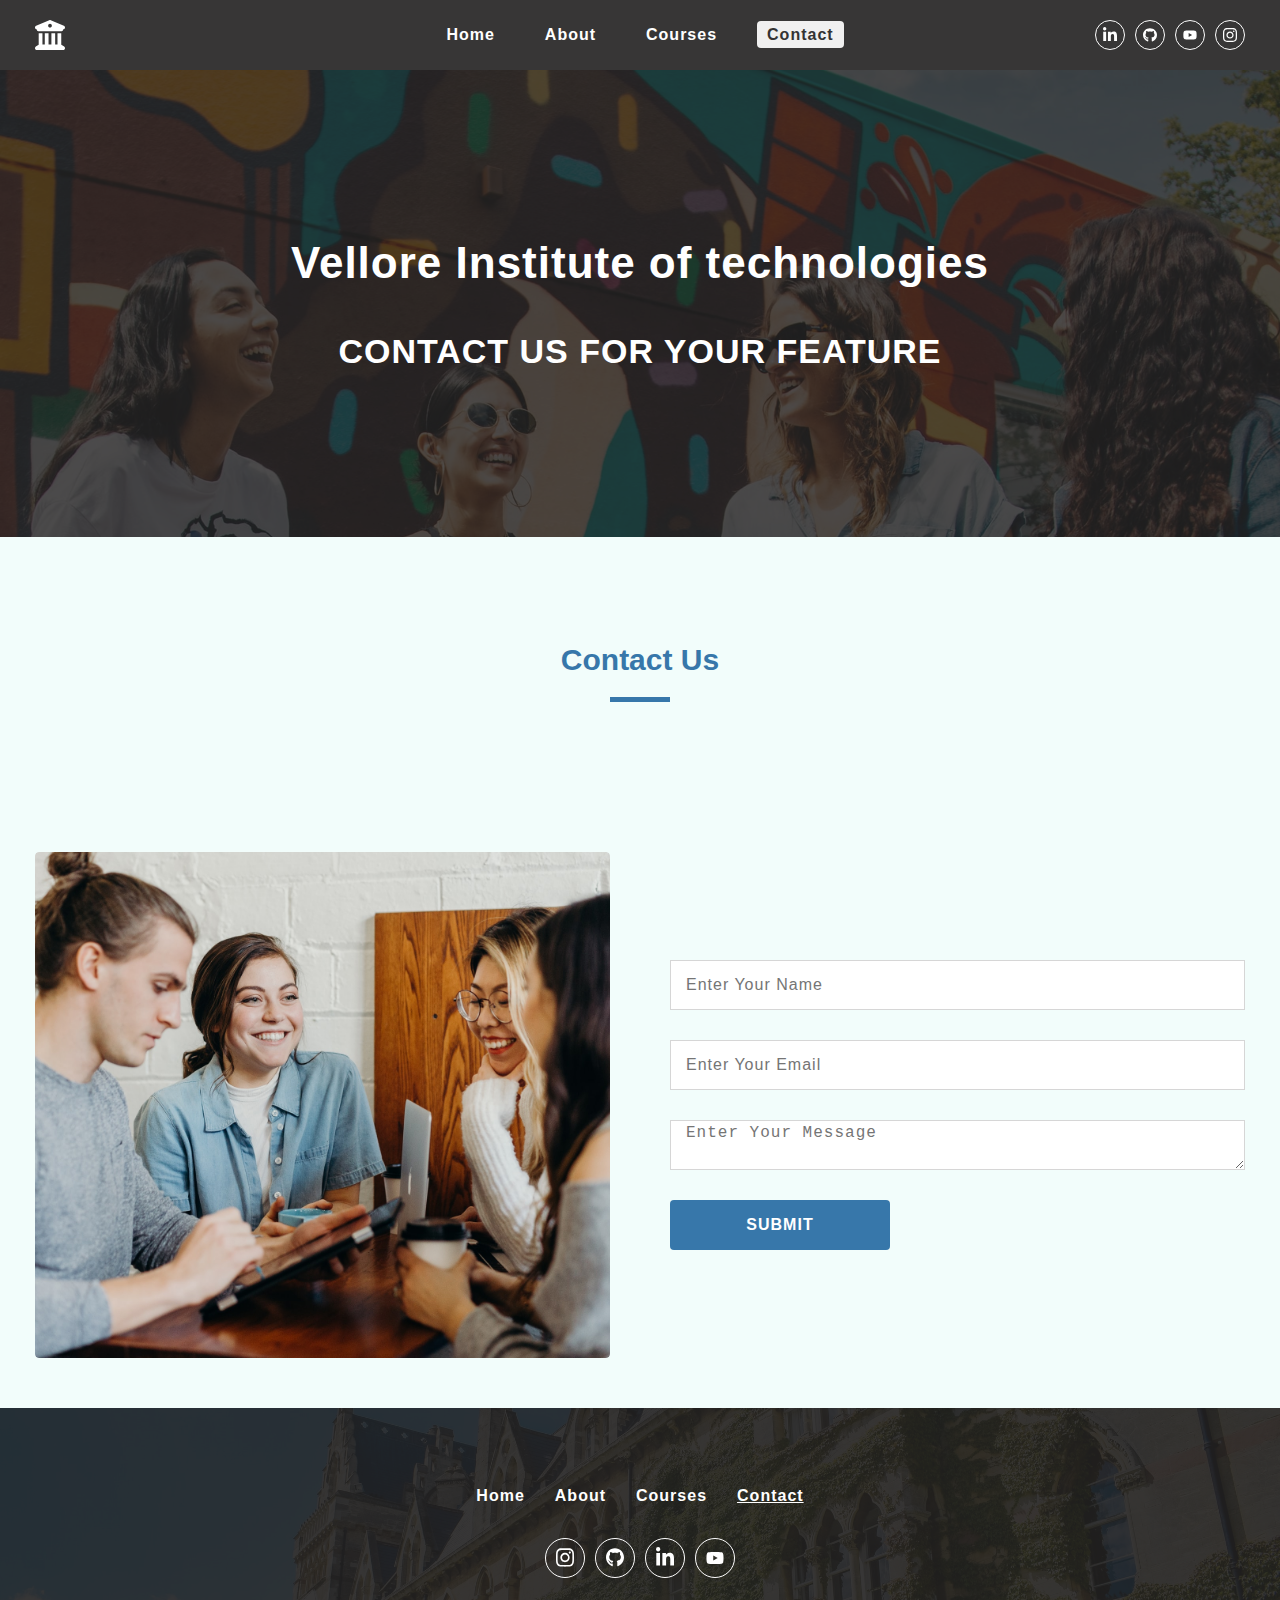
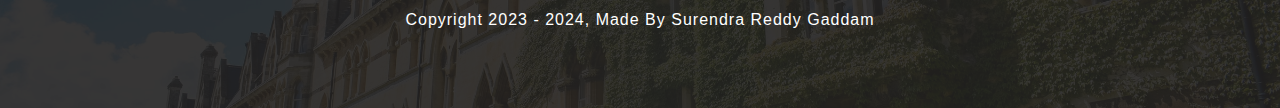
<file: contact.html>
<!DOCTYPE html>
<html lang="en">
  <head>
    <meta charset="UTF-8" />
    <meta name="viewport" content="width=device-width, initial-scale=1.0" />
    <title>Surendra || Vellore VIT institute of technologies</title>
    <link rel="stylesheet" href="/css/style.css" />
    <link rel="stylesheet" href="/css/navbar.css" />
    <link rel="stylesheet" href="/css/common.css" />
    <link rel="stylesheet" href="./css/sidebar.css" />
    <link rel="stylesheet" href="/css/footer.css" />
    <link rel="stylesheet" href="/css/singlefeature.css" />
    <link
      rel="shortcut icon"
      href="./icons/university.svg"
      type="image/x-icon"
    />
  </head>
  <body>
    <!-- nav section start  -->
    <nav class="nav-container">
      <div class="nav-center wrapper">
        <div class="logo-section">
          <a href="./"
            ><img
              src="./icons/university.svg"
              alt="university logo"
              class="logo"
          /></a>
        </div>
        <div class="hamburger">
          <img src="./icons/bars.svg" alt="" />
        </div>
        <div class="nav-links-main">
          <ul class="nav-links">
            <li><a href="./index.html" class="nav-link">home</a></li>
            <li><a href="./about.html" class="nav-link">about</a></li>
            <li>
              <a href="./courses.html" class="nav-link">courses</a>
            </li>
            <li>
              <a href="./contact.html" class="nav-link active">contact</a>
            </li>
          </ul>
        </div>
        <div class="nav-social-links-main">
          <ul class="nav-social-links">
            <li class="nav-social-link">
              <a href=""><img src="./icons/linkedin.svg" alt="" /></a>
            </li>
            <li class="nav-social-link">
              <a href=""><img src="./icons/github.svg" alt="" /></a>
            </li>
            <li class="nav-social-link">
              <a href=""><img src="./icons/youtube.svg" alt="" /></a>
            </li>
            <li class="nav-social-link">
              <a href=""><img src="./icons/instagram.svg" alt="" /></a>
            </li>
          </ul>
        </div>
      </div>
    </nav>

    <!-- nav section end -->
    <!-- sidebar section start -->
    <aside class="sidebar-container">
      <div class="sidebar-center wrapper">
        <div class="side-header">
          <div class="logo-section">
            <a href="./"
              ><img src="/icons/university.svg" alt="sidebar logo"
            /></a>
          </div>
          <div class="close-button">
            <img src="./icons/close.svg" alt="side bar close" />
          </div>
        </div>
        <div class="sidebar-content paddingTopMobile-fifty">
          <div class="sidebar-links-main">
            <ul class="sidebar-links">
              <li><a href="./index.html" class="nav-link">Home</a></li>

              <li><a href="./about.html" class="nav-link">About</a></li>
              <li>
                <a href="./courses.html" class="nav-link">Courses</a>
              </li>
              <li>
                <a href="./contact.html" class="nav-link active">Contact</a>
              </li>
            </ul>
          </div>
        </div>
      </div>
    </aside>
    <!-- sidebar section end -->

    <!-- Hero section start -->
    <div class="page-hero-container">
      <div class="page-hero">
        <div class="hero-img-component">
          <div class="img-container">
            <img
              src="./assets/contact-banner.jpeg"
              alt="about university banner imgage"
            />
          </div>
        </div>
        <div
          class="hero-box paddingBottomMobile-thirty paddingTopMobile-thirty"
        >
          <div class="hero-content text-center wrapper">
            <h1 class="heading">Vellore Institute of technologies</h1>
            <div class="small-heading">Contact Us For Your Feature</div>
          </div>
        </div>
      </div>
    </div>
    <!-- Hero section end -->
    <!-- single featured component start -->
    <div class="single-featured-container light-blue-background">
      <div class="single-featured-center wrapper">
        <div
          class="section-title paddingTopMobile-fifty paddingTopDesktop-hundred"
        >
          <h3 class="title">contact us</h3>
          <div class="underline"></div>
        </div>
        <div
          class="single-featured paddingTopDesktop-fifty paddingTopMobile-fifty paddingBottomDesktop-hundred paddingBottomMobile-fifty"
        >
          <div class="image-component single-featured-image">
            <img src="./assets/contact-section.jpeg" alt="" />
          </div>
          <div class="single-featured-text-component">
            <div class="featured-center">
              <div class="about-info">
                <form class="contact-us-form">
                  <input
                    type="text"
                    name="name"
                    id="name"
                    placeholder="Enter Your Name"
                    class="primary-input full-width-mobile full-width-desktop"
                  />
                  <input
                    type="email"
                    name="email"
                    id="email"
                    placeholder="Enter Your Email"
                    class="primary-input full-width-desktop full-width-mobile"
                  />
                  <textarea
                    name="message"
                    id="message"
                    cols="30"
                    rows="10"
                    placeholder="enter your message"
                    class="primary-input full-width-desktop full-width-mobile"
                  ></textarea>
                  <input
                    type="submit"
                    class="button-primary-dark full-width-mobile"
                  />
                </form>
              </div>
            </div>
          </div>
        </div>
      </div>
    </div>
    <!-- single featured component end -->
    <!-- footersection start -->
    <footer class="footer-container">
      <div class="footer-center wrapper">
        <div class="footer-links-main">
          <ul class="footer-links">
            <li><a href="./index.html" class="footer-link">Home</a></li>
            <li><a href="./about.html" class="footer-link">About</a></li>
            <li>
              <a href="./courses.html" class="footer-link">Courses</a>
            </li>
            <li>
              <a href="./contact.html" class="footer-link active">Contact</a>
            </li>
          </ul>
        </div>
        <div class="social-links-main">
          <ul class="social-links">
            <li class="social-link">
              <a href="#"><img src="./icons/instagram.svg" alt="" /></a>
            </li>
            <li class="social-link">
              <a href="#"><img src="./icons/github.svg" alt="" /></a>
            </li>
            <li class="social-link">
              <a href="#"><img src="./icons/linkedin.svg" alt="" /></a>
            </li>
            <li class="social-link">
              <a href="#"><img src="./icons/youtube.svg" alt="" /></a>
            </li>
          </ul>
        </div>
        <div class="footer-copy-right">
          <p>
            Copyright 2023 - <span class="copyright-date">2024</span>, made by
            surendra reddy gaddam
          </p>
        </div>
      </div>
    </footer>
    <!-- footersection end -->
    <script src="/js/script.js"></script>
  </body>
</html>
</file>
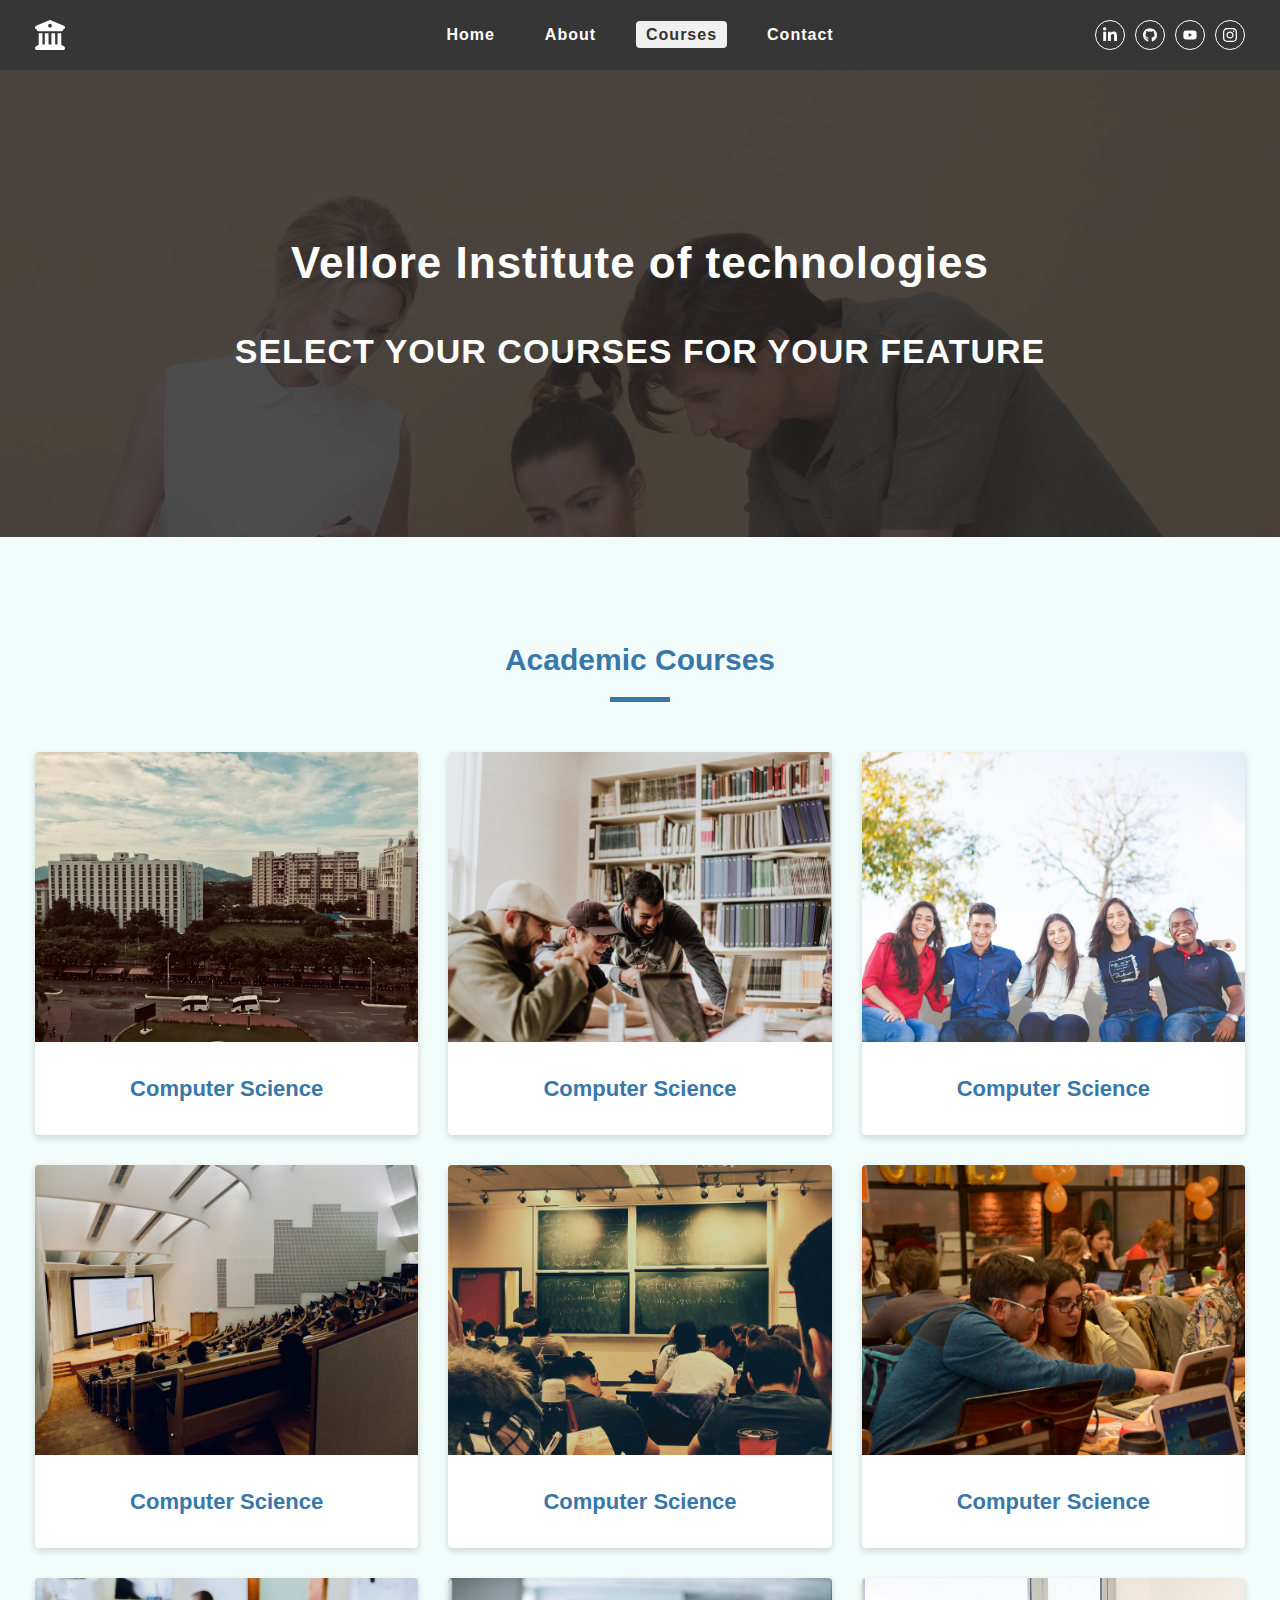
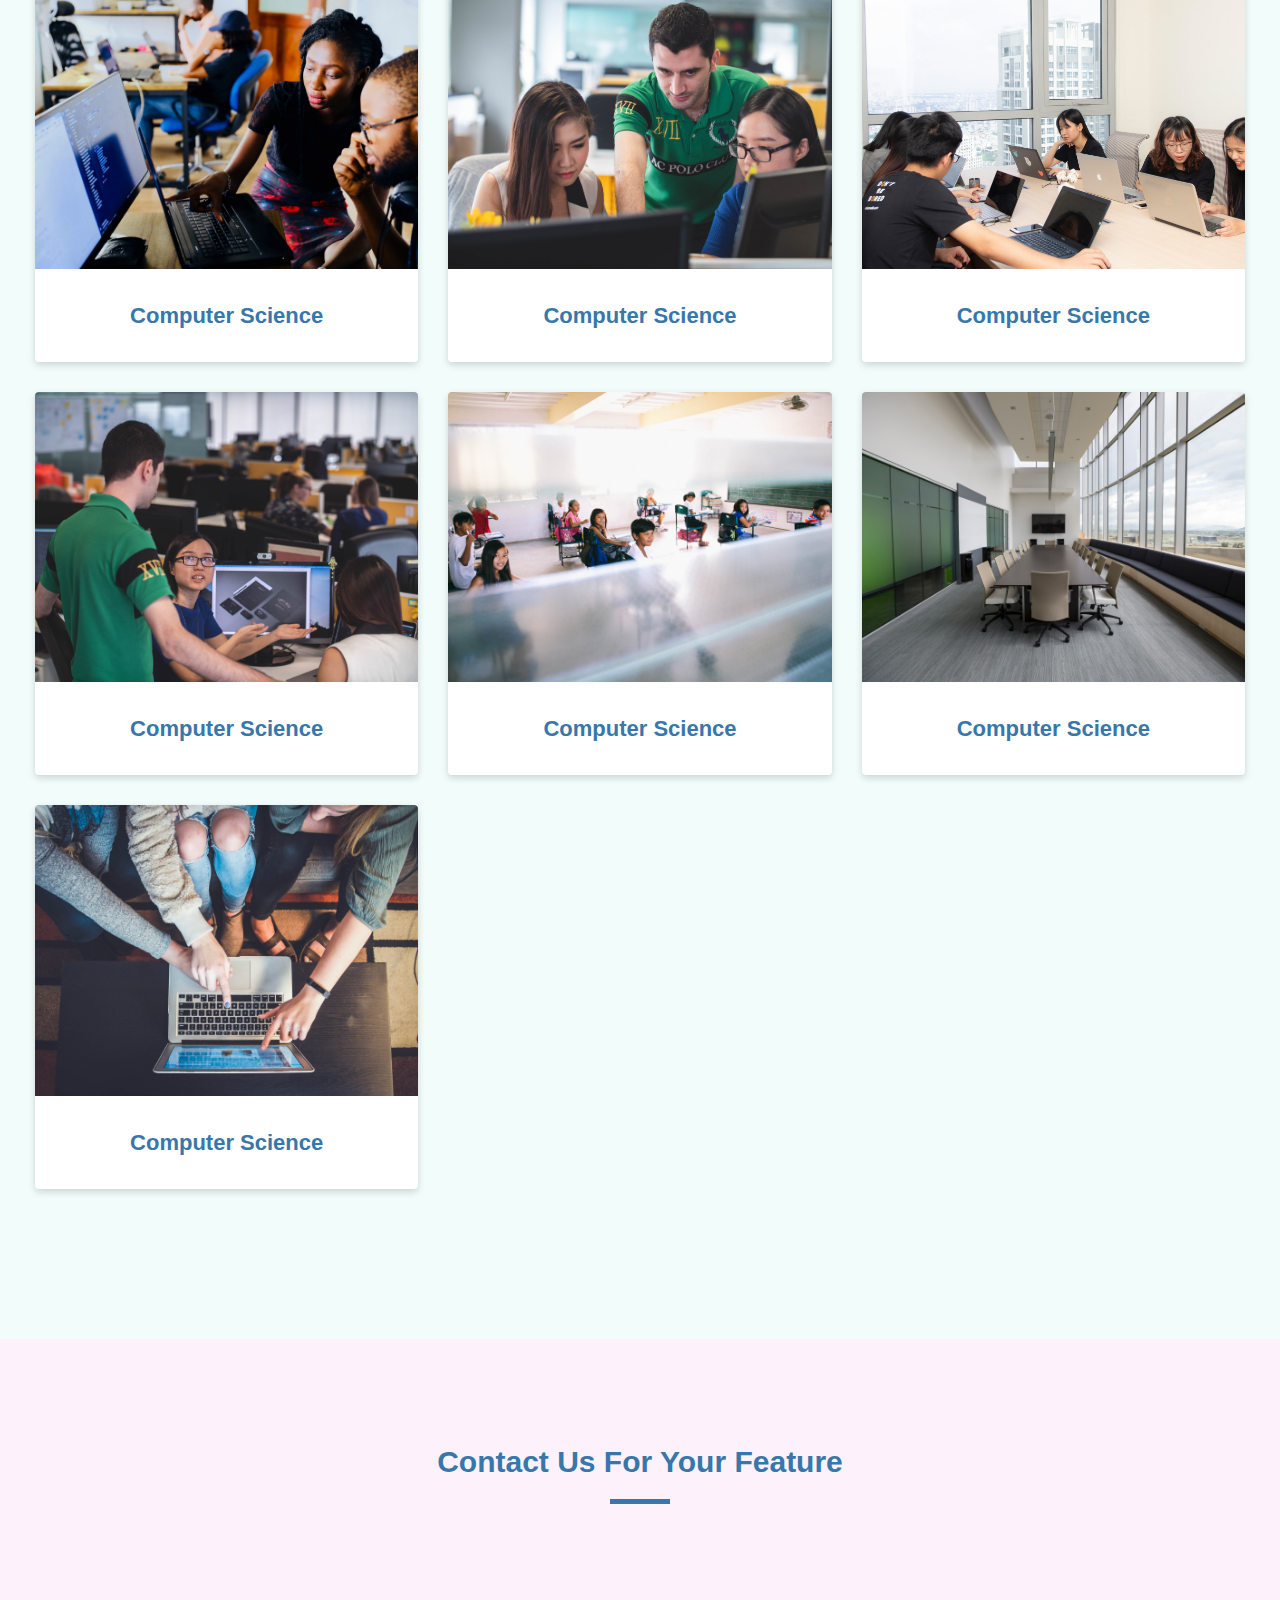
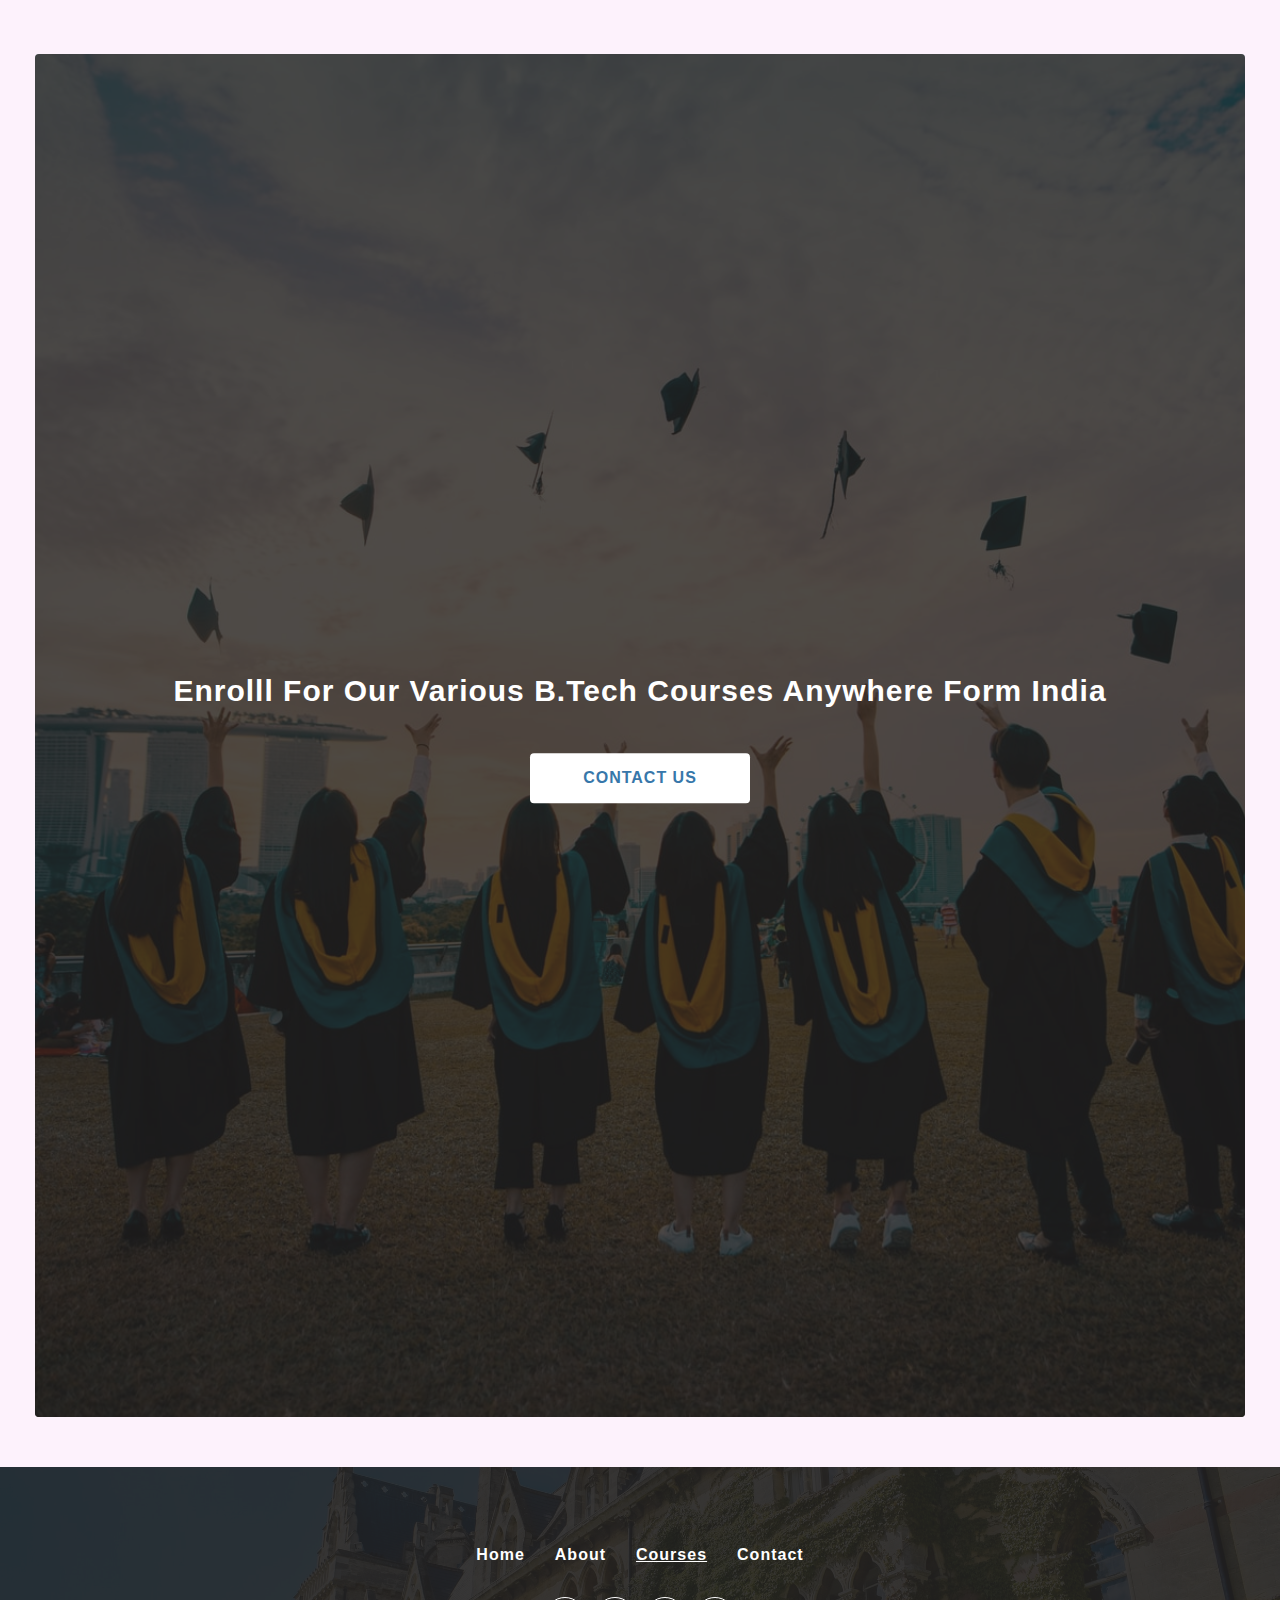
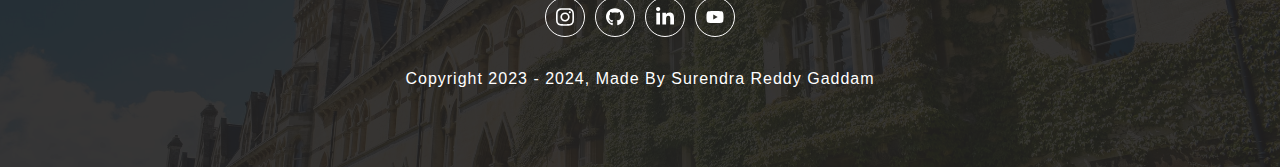
<file: courses.html>
<!DOCTYPE html>
<html lang="en">
  <head>
    <meta charset="UTF-8" />
    <meta name="viewport" content="width=device-width, initial-scale=1.0" />
    <title>Surendra || Vellore VIT institute of technologies</title>
    <link rel="stylesheet" href="/css/style.css" />
    <link rel="stylesheet" href="/css/navbar.css" />
    <link rel="stylesheet" href="/css/common.css" />
    <link rel="stylesheet" href="./css/sidebar.css" />
    <link rel="stylesheet" href="/css/footer.css" />
    <link
      rel="shortcut icon"
      href="./icons/university.svg"
      type="image/x-icon"
    />
  </head>
  <body>
    <!-- nav section start  -->
    <nav class="nav-container">
      <div class="nav-center wrapper">
        <div class="logo-section">
          <a href="./"
            ><img
              src="./icons/university.svg"
              alt="university logo"
              class="logo"
          /></a>
        </div>
        <div class="hamburger">
          <img src="./icons/bars.svg" alt="" />
        </div>
        <div class="nav-links-main">
          <ul class="nav-links">
            <li><a href="./index.html" class="nav-link">home</a></li>
            <li><a href="./about.html" class="nav-link">about</a></li>
            <li>
              <a href="./courses.html" class="nav-link active">courses</a>
            </li>
            <li><a href="./contact.html" class="nav-link">contact</a></li>
          </ul>
        </div>
        <div class="nav-social-links-main">
          <ul class="nav-social-links">
            <li class="nav-social-link">
              <a href=""><img src="./icons/linkedin.svg" alt="" /></a>
            </li>
            <li class="nav-social-link">
              <a href=""><img src="./icons/github.svg" alt="" /></a>
            </li>
            <li class="nav-social-link">
              <a href=""><img src="./icons/youtube.svg" alt="" /></a>
            </li>
            <li class="nav-social-link">
              <a href=""><img src="./icons/instagram.svg" alt="" /></a>
            </li>
          </ul>
        </div>
      </div>
    </nav>

    <!-- nav section end -->
    <!-- sidebar section start -->
    <aside class="sidebar-container">
      <div class="sidebar-center wrapper">
        <div class="side-header">
          <div class="logo-section">
            <a href="./"
              ><img src="/icons/university.svg" alt="sidebar logo"
            /></a>
          </div>
          <div class="close-button">
            <img src="./icons/close.svg" alt="side bar close" />
          </div>
        </div>
        <div class="sidebar-content paddingTopMobile-fifty">
          <div class="sidebar-links-main">
            <ul class="sidebar-links">
              <li><a href="./index.html" class="nav-link">Home</a></li>

              <li><a href="./about.html" class="nav-link">About</a></li>
              <li>
                <a href="./courses.html" class="nav-link active">Courses</a>
              </li>
              <li><a href="./contact.html" class="nav-link">Contact</a></li>
            </ul>
          </div>
        </div>
      </div>
    </aside>
    <!-- sidebar section end -->

    <!-- Hero section start -->
    <div class="page-hero-container">
      <div class="page-hero">
        <div class="hero-img-component">
          <div class="img-container">
            <img
              src="./assets/courses-banner.jpeg"
              alt="about university banner imgage"
            />
          </div>
        </div>
        <div
          class="hero-box paddingBottomMobile-thirty paddingTopMobile-thirty"
        >
          <div class="hero-content text-center wrapper">
            <h1 class="heading">Vellore Institute of technologies</h1>
            <div class="small-heading">
              Select Your Courses for Your Feature
            </div>
          </div>
        </div>
      </div>
    </div>
    <!-- Hero section end -->
    <!-- Featurend courses start -->
    <div class="featured-couses-container light-blue-background">
      <div class="featured-courses-center wrapper">
        <div
          class="section-title paddingTopDesktop-hundred paddingTopMobile-fifty"
        >
          <h3 class="title">Academic Courses</h3>
          <div class="underline"></div>
          <section
            class="featured-courses paddingTopDesktop-fifty paddingTopMobile-fifty paddingBottomMobile-fifty paddingBottomDesktop-fifty three-column-layout"
          >
            <!-- single course start -->
            <article class="single-courses">
              <div class="img-container">
                <img src="./assets/campus-1.jpeg" alt="" />
              </div>
              <div class="course-title">
                <p>Computer Science</p>
              </div>
            </article>
            <!-- single course end -->
            <!-- single course start -->
            <article class="single-courses">
              <div class="img-container">
                <img src="./assets/course-1.jpeg" alt="" />
              </div>
              <div class="course-title">
                <p>Computer Science</p>
              </div>
            </article>
            <!-- single course end -->
            <!-- single course start -->
            <article class="single-courses">
              <div class="img-container">
                <img src="./assets/course-2.jpeg" alt="" />
              </div>
              <div class="course-title">
                <p>Computer Science</p>
              </div>
            </article>
            <!-- single course end -->
            <!-- single course start -->
            <article class="single-courses">
              <div class="img-container">
                <img src="./assets/course-3.jpeg" alt="" />
              </div>
              <div class="course-title">
                <p>Computer Science</p>
              </div>
            </article>
            <!-- single course end -->
            <!-- single course start -->
            <article class="single-courses">
              <div class="img-container">
                <img src="./assets/course-4.jpeg" alt="" />
              </div>
              <div class="course-title">
                <p>Computer Science</p>
              </div>
            </article>
            <!-- single course end -->
            <!-- single course start -->
            <article class="single-courses">
              <div class="img-container">
                <img src="./assets/course-5.jpeg" alt="" />
              </div>
              <div class="course-title">
                <p>Computer Science</p>
              </div>
            </article>
            <!-- single course end -->
            <!-- single course start -->
            <article class="single-courses">
              <div class="img-container">
                <img src="./assets/course-6.jpeg" alt="" />
              </div>
              <div class="course-title">
                <p>Computer Science</p>
              </div>
            </article>
            <!-- single course end -->
            <!-- single course start -->
            <article class="single-courses">
              <div class="img-container">
                <img src="./assets/course-7.jpeg" alt="" />
              </div>
              <div class="course-title">
                <p>Computer Science</p>
              </div>
            </article>
            <!-- single course end -->
            <!-- single course start -->
            <article class="single-courses">
              <div class="img-container">
                <img src="./assets/course-8.jpeg" alt="" />
              </div>
              <div class="course-title">
                <p>Computer Science</p>
              </div>
            </article>
            <!-- single course end -->
            <!-- single course start -->
            <article class="single-courses">
              <div class="img-container">
                <img src="./assets/course-9.jpeg" alt="" />
              </div>
              <div class="course-title">
                <p>Computer Science</p>
              </div>
            </article>
            <!-- single course end -->
            <!-- single course start -->
            <article class="single-courses">
              <div class="img-container">
                <img src="./assets/course-10.jpeg" alt="" />
              </div>
              <div class="course-title">
                <p>Computer Science</p>
              </div>
            </article>
            <!-- single course end -->
            <!-- single course start -->
            <article class="single-courses">
              <div class="img-container">
                <img src="./assets/course-11.jpeg" alt="" />
              </div>
              <div class="course-title">
                <p>Computer Science</p>
              </div>
            </article>
            <!-- single course end -->
            <!-- single course start -->
            <article class="single-courses">
              <div class="img-container">
                <img src="./assets/course-12.jpeg" alt="" />
              </div>
              <div class="course-title">
                <p>Computer Science</p>
              </div>
            </article>
            <!-- single course end -->
          </section>
        </div>
      </div>
    </div>
    <!-- Featurend courses end -->
    <!-- contact promotion section start -->
    <div class="contact-promotion-container light-pink-background">
      <div class="contact-promotion-center wrapper">
        <div
          class="section-title paddingTopDesktop-hundred paddingTopMobile-fifty"
        >
          <h3 class="title">Contact Us for Your Feature</h3>
          <div class="underline"></div>
        </div>
        <section
          class="contact-promotion paddingTopDesktop-fifty paddingTopMobile-fifty paddingBottomDesktop-hundred paddingBottomMobile-fifty"
        >
          <div class="contact-promo-img">
            <img
              src="./assets/contact-promotion.jpeg"
              alt="contact promotin image"
            />
            <div class="contact-info-container text-center text-container">
              <h2 class="contact-heading">
                Enrolll for our various b.tech courses anywhere form india
              </h2>
              <a href="./contact.html" class="button-primary-light"
                >Contact Us</a
              >
            </div>
          </div>
        </section>
      </div>
    </div>
    <!-- contact promotion section end -->
    <!-- footersection start -->
    <footer class="footer-container">
      <div class="footer-center wrapper">
        <div class="footer-links-main">
          <ul class="footer-links">
            <li><a href="./index.html" class="footer-link">Home</a></li>
            <li><a href="./about.html" class="footer-link">About</a></li>
            <li>
              <a href="./courses.html" class="footer-link active">Courses</a>
            </li>
            <li><a href="./contact.html" class="footer-link">Contact</a></li>
          </ul>
        </div>
        <div class="social-links-main">
          <ul class="social-links">
            <li class="social-link">
              <a href="#"><img src="./icons/instagram.svg" alt="" /></a>
            </li>
            <li class="social-link">
              <a href="#"><img src="./icons/github.svg" alt="" /></a>
            </li>
            <li class="social-link">
              <a href="#"><img src="./icons/linkedin.svg" alt="" /></a>
            </li>
            <li class="social-link">
              <a href="#"><img src="./icons/youtube.svg" alt="" /></a>
            </li>
          </ul>
        </div>
        <div class="footer-copy-right">
          <p>
            Copyright 2023 - <span class="copyright-date">2024</span>, made by
            surendra reddy gaddam
          </p>
        </div>
      </div>
    </footer>
    <!-- footersection end -->
    <script src="/js/script.js"></script>
  </body>
</html>
</file>
<file: css/style.css>
/* Global variables */
:root {
  --clr-primary: #3777aa;
  --clr-primary-light: #2284d3;
  --clr-white: #ffffff;
  --clr-white-light: #f0f0f0;
  --clr-shadow: #00000029;
  --clr-black: #333333;
  --clr-black-30: #2220204d;
  --clr-black-80: #222020cc;
  --clr-black-90: #212020e6;
  --clr-pink-light: #fdf2fc;
  --clr-blue-light: #f2fdfb;
  --font-family: Arial, Helvetica, sans-serif;
  --box-showdow-light: 0px 3px 7px var(--clr-shadow);
  --box-showdow-dark: 0px 3px 7px var(--clr-black-30);
  --transition: all 0.3s linear;
  --radius: 4px;
}

/* global styles */
*,
::after,
::before {
  margin: 0;
  padding: 0;
  box-sizing: border-box;
}
*::focus {
  outline-width: 2px;
  outline-offset: 1px;
  outline-color: var(--clr-primary);
}
body {
  color: var(--clr-black);
  background-color: var(--clr-white);
  font-family: var(--font-family);
  line-height: 1.5;
}
ul {
  list-style-type: none;
}
a {
  text-decoration: none;
}
img {
  display: block;
}
/* global class */

.wrapper {
  max-width: 1250px;
  margin-left: auto;
  margin-right: auto;
  padding-left: 20px;
  padding-right: 20px;
}
.display-block {
  display: block !important;
}
.text-container {
  max-width: 1000px;
  margin-left: auto;
  margin-right: auto;
}
.text-center {
  text-align: center;
}
.text-left {
  text-align: left;
}
.text-right {
  text-align: center;
}
@media screen and (max-width: 991px) {
  .full-width-mobile {
    width: 100%;
  }
}
@media screen and (min-width: 992px) {
  .full-width-desktop {
    width: 100%;
  }
}
.light-pink-background {
  background: var(--clr-pink-light);
}
.light-blue-background {
  background: var(--clr-blue-light);
}
.section-title .title {
  font-size: 30px;
  font-weight: bold;
  text-transform: capitalize;
  text-align: center;
  margin-bottom: 15px;
  color: var(--clr-primary);
}
.section-title .underline {
  width: 60px;
  height: 5px;
  background: var(--clr-primary);
  margin-left: auto;
  margin-right: auto;
}

.button-primary-dark,
.button-primary-light {
  font-weight: bold;
  text-transform: uppercase;
  border: none;
  cursor: pointer;
  height: 45px;
  transition: var(--transition);
  font-size: 16px;
  letter-spacing: 1px;
  padding-left: 20px;
  padding-right: 20px;
  min-width: 200px;
  display: inline-flex;
  justify-content: center;
  align-items: center;
  border-radius: var(--radius);
}
.button-primary-dark {
  background: var(--clr-primary);
  color: var(--clr-white);
}
.button-primary-light {
  background-color: var(--clr-white);
  color: var(--clr-primary);
}
.button-primary-dark:hover {
  background: var(--clr-primary-light);
}
.button-primary-light:hover {
  background: var(--clr-white-light);
}
.primary-input,
.primary-textarea {
  height: 45px;
  font-size: 16px;
  line-height: 25px;
  padding-left: 15px;
  padding-right: 15px;
  border-radius: calc((--radius)-2px);
  border: 1px solid var(--clr-shadow);
  letter-spacing: 1px;
}
.primary-textarea {
  height: unset;
  padding-top: 15px;
  padding-bottom: 15px;
  resize: vertical;
}
.primary-input::placeholder {
  text-transform: capitalize;
}
@media screen and (min-width: 992px) {
  .button-primary-dark,
  .button-primary-light {
    min-width: 220px;
    height: 50px;
  }
  .primary-input {
    height: 50px;
  }
}

/* Hero page container */

.page-hero-container {
  width: 100%;
}
.page-hero-container .hero-img-component {
  aspect-ratio: 375/220;
  overflow: hidden;
}
.page-hero-container .img-containerm,
.page-hero-container img {
  width: 100%;
  height: 100%;
  object-fit: cover;
}
.page-hero-container .hero-box {
  width: 100%;
  background-color: var(--clr-primary);
  min-height: 250px;
  display: flex;
  justify-content: center;
  align-items: center;
}
.page-hero-container .hero-content {
  display: flex;
  flex-direction: column;
  row-gap: 30px;
  justify-content: center;
  align-items: center;
}
.page-hero-container .heading {
  color: var(--clr-white);
  font-size: 24px;
  letter-spacing: 1px;
}
.page-hero-container .desc {
  color: var(--clr-white);
  font-size: 16px;
  font-weight: bold;
  letter-spacing: 1px;
}
.page-hero-container .small-heading {
  font-size: 18px;
  letter-spacing: 1px;
  text-transform: uppercase;
  color: var(--clr-white);
  font-weight: bold;
}

@media screen and (min-width: 992px) {
  .page-hero-container {
    position: relative;
  }
  .page-hero-container .hero-img-component {
    aspect-ratio: 1920/700;
  }
  .home-page.page-hero-container .hero-img-component {
    aspect-ratio: 1920/1080;
  }
  .page-hero-container .hero-img-component::before {
    content: "";
    position: absolute;
    width: 100%;
    height: 100%;
    top: 0;
    left: 0;
    background: var(--clr-black-80);
  }
  .page-hero-container .hero-box {
    position: absolute;
    top: 50%;
    left: 50%;
    transform: translate(-50%, -50%);
    background: transparent;
  }
}
.page-hero-container .heading {
  font-size: 44px;
}
.page-hero-container .small-heading {
  font-size: 34px;
}
.page-hero-container .home-button {
  animation: bounceAnimation 3s linear infinite alternate;
}

@keyframes bounceAnimation {
  0% {
    transform: scale(0.8);
  }
  100% {
    transform: scale(1.2);
  }
}
</file>
<file: css/navbar.css>
/* navbar styles */
.nav-container {
  background-color: var(--clr-black-90);
  width: 100%;
  min-height: 50px;
  display: flex;
  align-items: center;
  justify-content: center;
  top: -70px;
}
.nav-container.sticky-nav {
  position: fixed;
  top: 0;
  left: 0;
  z-index: 9;
  transition: var(--transition);
}
.nav-center {
  width: 100%;
  display: grid;
  grid-template-columns: repeat(2, 1fr);
  align-items: center;
  justify-content: center;
}
.nav-links {
  display: none;
}
.nav-social-links {
  display: none;
}
.logo-section img {
  width: 30px;
}
.nav-container .hamburger {
  width: 25px;
  display: flex;
  justify-self: flex-end;
}
.nav-container .nav-social-link img {
  width: 30px;
}
@media screen and (min-width: 992px) {
  .nav-container {
    min-height: 70px;
  }
  .nav-center {
    grid-template-columns: repeat(3, 1fr);
  }
  .nav-container .logo-section {
    width: 50px;
    cursor: pointer;
  }
  .nav-container .hamburger {
    display: none;
  }
  .nav-container .nav-links {
    display: flex;
    column-gap: 30px;
  }
  .nav-container .nav-link {
    color: var(--clr-white);
    font-size: 16px;
    text-transform: capitalize;
    font-weight: bold;
    letter-spacing: 1px;
    padding: 5px 10px;
    border-radius: var(--radius);
    transition: var(--transition);
  }
  .nav-container .nav-link.active,
  .nav-container .nav-link:hover {
    background-color: var(--clr-white-light);
    color: var(--clr-black);
  }
  .nav-container .nav-social-links-main {
    display: flex;
    justify-self: flex-end;
  }
  .nav-social-links-main .nav-social-links {
    display: flex;
    column-gap: 10px;
    justify-content: center;
    align-items: center;
  }
  .nav-social-links .nav-social-link {
    width: 30px;
    height: 30px;
    border: 1px solid var(--clr-white);
    border-radius: 50%;
    display: flex;
    align-items: center;
    justify-content: center;
  }
  .nav-social-links-main .nav-social-link:hover {
    transition: var(--transition);
    transform: translateY(-3px);
  }
  .nav-container .nav-social-link img {
    width: 14px;
  }
}
</file>
<file: css/common.css>
/* padding class */
@media screen and (max-width: 992px) {
  .paddingTopMobile-ten {
    padding-top: 10px !important;
  }
  .paddingTopMobile-twenty {
    padding-top: 20px !important;
  }
  .paddingTopMobile-thirty {
    padding-top: 30px !important;
  }
  .paddingTopMobile-fourty {
    padding-top: 40px !important;
  }
  .paddingTopMobile-fifty {
    padding-top: 50px !important;
  }
  .paddingBottomMobile-ten {
    padding-bottom: 10px !important;
  }
  .paddingBottomMobile-twenty {
    padding-bottom: 20px !important;
  }
  .paddingBottomMobile-thirty {
    padding-bottom: 30px !important;
  }
  .paddingBottomMobile-fourty {
    padding-bottom: 40px !important;
  }
  .paddingBottomMobile-fifty {
    padding-bottom: 50px !important;
  }
}
@media screen and (min-width: 992px) {
  .paddingTopDesktop-ten {
    padding-top: 10px;
  }
  .paddingTopDesktop-twenty {
    padding-top: 20px;
  }
  .paddingTopDesktop-thirty {
    padding-top: 30px;
  }
  .paddingTopDesktop-fourty {
    padding-top: 40px;
  }
  .paddingTopDesktop-fifty {
    padding-top: 50px;
  }
  .paddingTopDesktop-sixty {
    padding-top: 60px;
  }
  .paddingTopDesktop-seventy {
    padding-top: 70px;
  }
  .paddingTopDesktop-eighty {
    padding-top: 80px;
  }
  .paddingTopDesktop-ninety {
    padding-top: 90px;
  }
  .paddingTopDesktop-hundred {
    padding-top: 100px;
  }
  .paddingTopDesktop-ten {
    padding-bottom: 10px;
  }
  .paddingTopDesktop-twenty {
    padding-bottom: 20px;
  }
  .paddingTopDesktop-thirty {
    padding-bottom: 30px;
  }
  .paddingTopDesktop-fourty {
    padding-bottom: 40px;
  }
  .paddingTopDesktop-fifty {
    padding-bottom: 50px;
  }
  .paddingTopDesktop-sixty {
    padding-bottom: 60px;
  }
  .paddingTopDesktop-seventy {
    padding-bottom: 70px;
  }
  .paddingTopDesktop-eighty {
    padding-bottom: 80px;
  }
  .paddingTopDesktop-ninety {
    padding-bottom: 90px;
  }
  .paddingTopDesktop-hundred {
    padding-bottom: 100px;
  }
}
/* Hero page container */

.page-hero-container {
  width: 100%;
}
.page-hero-container .hero-img-component {
  aspect-ratio: 375/220;
  overflow: hidden;
}
.page-hero-container .img-containerm,
.page-hero-container img {
  width: 100%;
  height: 100%;
  object-fit: cover;
}
.page-hero-container .hero-box {
  width: 100%;
  background-color: var(--clr-primary);
  min-height: 250px;
  display: flex;
  justify-content: center;
  align-items: center;
}
.page-hero-container .hero-content {
  display: flex;
  flex-direction: column;
  row-gap: 30px;
  justify-content: center;
  align-items: center;
}
.page-hero-container .heading {
  color: var(--clr-white);
  font-size: 24px;
  letter-spacing: 1px;
}
.page-hero-container .desc {
  color: var(--clr-white);
  font-size: 16px;
  font-weight: bold;
  letter-spacing: 1px;
}
.page-hero-container .small-heading {
  font-size: 18px;
  letter-spacing: 1px;
  text-transform: uppercase;
  color: var(--clr-white);
  font-weight: bold;
}

@media screen and (min-width: 992px) {
  .page-hero-container {
    position: relative;
  }
  .page-hero-container .hero-img-component {
    aspect-ratio: 1920/700;
  }
  .home-page.page-hero-container .hero-img-component {
    aspect-ratio: 1920/1080;
  }
  .page-hero-container .hero-img-component::before {
    content: "";
    position: absolute;
    width: 100%;
    height: 100%;
    top: 0;
    left: 0;
    background: var(--clr-black-80);
  }
  .page-hero-container .hero-box {
    position: absolute;
    top: 50%;
    left: 50%;
    transform: translate(-50%, -50%);
    background: transparent;
  }
}
.page-hero-container .heading {
  font-size: 44px;
}
.page-hero-container .small-heading {
  font-size: 34px;
}
.page-hero-container .home-button {
  animation: bounceAnimation 3s linear infinite alternate;
}

/* contact promotio styles */

.contact-promotion {
  width: 100%;
}
.contact-promotion .contact-promo-img {
  position: relative;
  aspect-ratio: 355/400;
  overflow: hidden;
  border-radius: var(--radius);
}
.contact-promotion .contact-promo-img::before {
  position: absolute;
  content: "";
  width: 100%;
  height: 100%;
  top: 0;
  left: 0;
  background: var(--clr-black-80);
}

.contact-promotion .contact-promo-img img {
  width: 100%;
  height: 100%;
  object-fit: cover;
}
.contact-promotion .contact-info-container {
  position: absolute;
  width: 100%;
  height: 100%;
  top: 50%;
  left: 50%;
  transform: translate(-50%, -50%);
  display: flex;
  flex-direction: column;
  row-gap: 40px;
  align-items: center;
  justify-content: center;
}
.contact-promotion .contact-info-container .contact-heading {
  font-size: 30px;
  color: var(--clr-white);
  letter-spacing: 1px;
  text-transform: capitalize;
}
@media screen and(min-width:992px) {
  .contact-promotion .contact-promo-img {
    aspect-ratio: 1259/437;
  }
  .contact-promotion .contact-info-container .contact-heading {
    font-size: 44px;
  }
}

/* featured courses style */
.single-courses {
  width: 100%;
  background-color: var(--clr-white);
  height: 100%;
  box-shadow: var(--box-showdow-light);
  border-radius: var(--radius);
  transition: var(--transition);
}
.single-courses:hover {
  transform: translateY(-2px) scale(1.002);
  box-shadow: var(--box-showdow-dark);
}
.single-courses .img-container {
  aspect-ratio: 355/250;
  overflow: hidden;
}
.single-courses .img-container img {
  width: 100%;
  height: 100%;
  object-fit: cover;
  border-top-left-radius: var(--radius);
  border-top-right-radius: var(--radius);
  transition: var(--transition);
}
.single-courses .course-title {
  font-size: 22px;
  text-transform: capitalize;
  text-align: center;
  font-weight: bold;
  color: var(--clr-primary);
  padding-left: 10px;
  padding-right: 10px;
  margin-top: 30px;
  margin-bottom: 30px;
}
@media screen and (min-width: 992px) {
  .single-courses .img-container {
    aspect-ratio: 396/300;
  }
  .single-courses:hover img {
    transform: scale(1.05) rotateZ(2deg);
  }
}
/* layout classes */
.three-column-layout {
  display: grid;
  grid-template-columns: 1fr;
  gap: 30px;
}
@media screen and (min-width: 769px) {
  .three-column-layout {
    grid-template-columns: 1fr 1fr;
  }
}
@media screen and (min-width: 992px) {
  .three-column-layout {
    grid-template-columns: 1fr 1fr 1fr;
  }
}
</file>
<file: css/sidebar.css>
/* sidebar styles */

.sidebar-container {
  background-color: var(--clr-black);
  width: 100%;
  height: 100vh;
  position: fixed;
  top: 0;
  left: 100%;
  transition: var(--transition);
  opacity: 0;
  z-index: 10;
}
.sidebar-container.show-sidebar {
  left: 0%;
  opacity: 1;
}
.sidebar-container .logo-section {
  width: 30px;
}
.sidebar-container .close-button {
  width: 25px;
}
.sidebar-container .side-header {
  width: 100%;
  display: flex;
  justify-content: space-between;
  align-items: center;
  min-height: 50px;
}
.sidebar-container .sidebar-content {
  width: 100%;
  height: 100%;
  display: flex;
  justify-content: center;
}
.sidebar-container .sidebar-links {
  display: flex;
  flex-direction: column;
  row-gap: 30px;
  align-items: center;
}
.sidebar-container .sidebar-links .nav-link {
  color: var(--clr-white);
  text-transform: capitalize;
  letter-spacing: 1px;
  padding: 5px 10px;
  border-radius: var(--radius);
}
.sidebar-container .sidebar-links .nav-link.active {
  background-color: var(--clr-white);
  color: var(--clr-black);
}
</file>
<file: css/footer.css>
/* footer styles */

.footer-container {
  width: 100%;
  min-height: 300px;
  position: relative;
  z-index: 1;
  display: flex;
  justify-content: center;
  align-items: center;
  background: url("./../assets/footer-img.jpeg") no-repeat center/cover;
  /* background-repeat: no-repeat;
    background-size: cover;
    background-position: center; */
}
.footer-container::before {
  content: "";
  width: 100%;
  height: 100%;
  position: absolute;
  top: 0;
  left: 0;
  background-color: var(--clr-black-90);
  z-index: -1;
}

.footer-container .footer-center {
  display: flex;
  flex-direction: column;
  row-gap: 30px;
}
.footer-container .footer-links {
  display: flex;
  justify-content: center;
  column-gap: 30px;
  align-items: center;
}
.footer-container .footer-link {
  font-size: 16px;
  color: var(--clr-white);
  text-transform: capitalize;
  letter-spacing: 1px;
  font-weight: bold;
  transition: var(--transition);
}

.footer-container .footer-link.active,
.footer-container .footer-link:hover {
  text-decoration: underline;
}
.footer-container .social-links {
  display: flex;
  justify-content: center;
  align-items: center;
  column-gap: 10px;
}
.footer-container .social-link {
  width: 40px;
  height: 40px;
  border: 1px solid var(--clr-white);
  border-radius: 50%;
  display: flex;
  justify-content: center;
  align-items: center;
  transition: var(--transition);
}

.footer-container .social-link img {
  width: 18px;
}
.footer-container .social-link:hover {
  transform: translateY(-3px);
}

.footer-copy-right p {
  font-size: 16px;
  color: var(--clr-white);
  letter-spacing: 1px;
  line-height: 24px;
  text-transform: capitalize;
  text-align: center;
}
</file>
<file: css/home.css>
/* our campus seection styles */

.each-campus {
  width: 100%;
  border-radius: var(--radius);
  background-color: var(--clr-white);
  box-shadow: var(--clr-pink-light);
  transition: var(--transition);
}
.each-campus:hover {
  box-shadow: var(--box-showdow-dark);
  transform: translateY(2px) scale(1.002);
}
.each-campus .img-container {
  aspect-ratio: 355/250;
  position: relative;
}
.each-campus .img-container .share-icon-campus {
  width: 50px;
  height: 50px;
  position: absolute;
  left: 50%;
  bottom: 0%;
  transform: translate(-50%, 50%);
  border-radius: 50%;
  background-color: var(--clr-white);
  display: flex;
  justify-content: center;
  align-items: center;
  padding: 10px;
  transition: var(--transition);
  border: 7px solid var(--clr-pink-light);
}
.each-campus .img-container img {
  width: 100%;
  height: 100%;
  object-fit: cover;
}
/* our facility style */

.each-facility {
  width: 100%;
  background-color: var(--clr-white);
  box-shadow: var(--box-showdow-light);
  transition: var(--transition);
  border-radius: var(--radius);
}
.each-facility:hover {
  transform: translateY(2px) scale(1.002);
  box-shadow: var(--box-showdow-dark);
}
.each-facility .img-container {
  aspect-ratio: 355/250;
  overflow: hidden;
}
.each-facility .img-container img {
  width: 100%;
  height: 100%;
  object-fit: cover;
  border-top-left-radius: var(--radius);
  border-top-right-radius: var(--radius);
}
.each-facility .facility-info .facility-title {
  font-size: 22px;
  color: var(--clr-primary);
  text-transform: capitalize;
  letter-spacing: 1px;
}
.each-facility .facility-info .facility-desc {
  font-size: 16px;
  letter-spacing: 1px;
  font-weight: bold;
  padding-left: 10px;
  padding-right: 10px;
  margin-top: 25px;
  display: -webkit-box;
  -webkit-line-clamp: 3;
  -webkit-box-orient: vertical;
  overflow: hidden;
}
</file>
<file: css/singlefeature.css>
/* single featured component styles */
.single-featured-container {
  width: 100%;
}
.single-featured-container .single-featured-image {
  width: 100%;
  aspect-ratio: 355/300;
  overflow: hidden;
  border-radius: var(--radius);
}
.single-featured-image img {
  width: 100%;
  height: 100%;
  object-fit: cover;
  border-radius: var(--radius);
}
.single-featured-text-component .about-info {
  display: flex;
  flex-direction: column;
  gap: 30px;
}
.single-featured-text-component .about-info p {
  font-size: 16px;
  letter-spacing: 1px;
}
.single-featured-text-component .contact-us-form {
  display: flex;
  flex-direction: column;
  gap: 30px;
  align-items: flex-start;
}
@media screen and (min-width: 992px) {
  .single-featured {
    display: flex;
    justify-content: space-between;
    align-items: center;
  }
  .single-featured-image,
  .single-featured-text-component {
    flex: 0 0 calc(50% - 30px);
  }
  .single-featured-container .single-featured-image {
    aspect-ratio: 625/550;
  }
}
</file>
